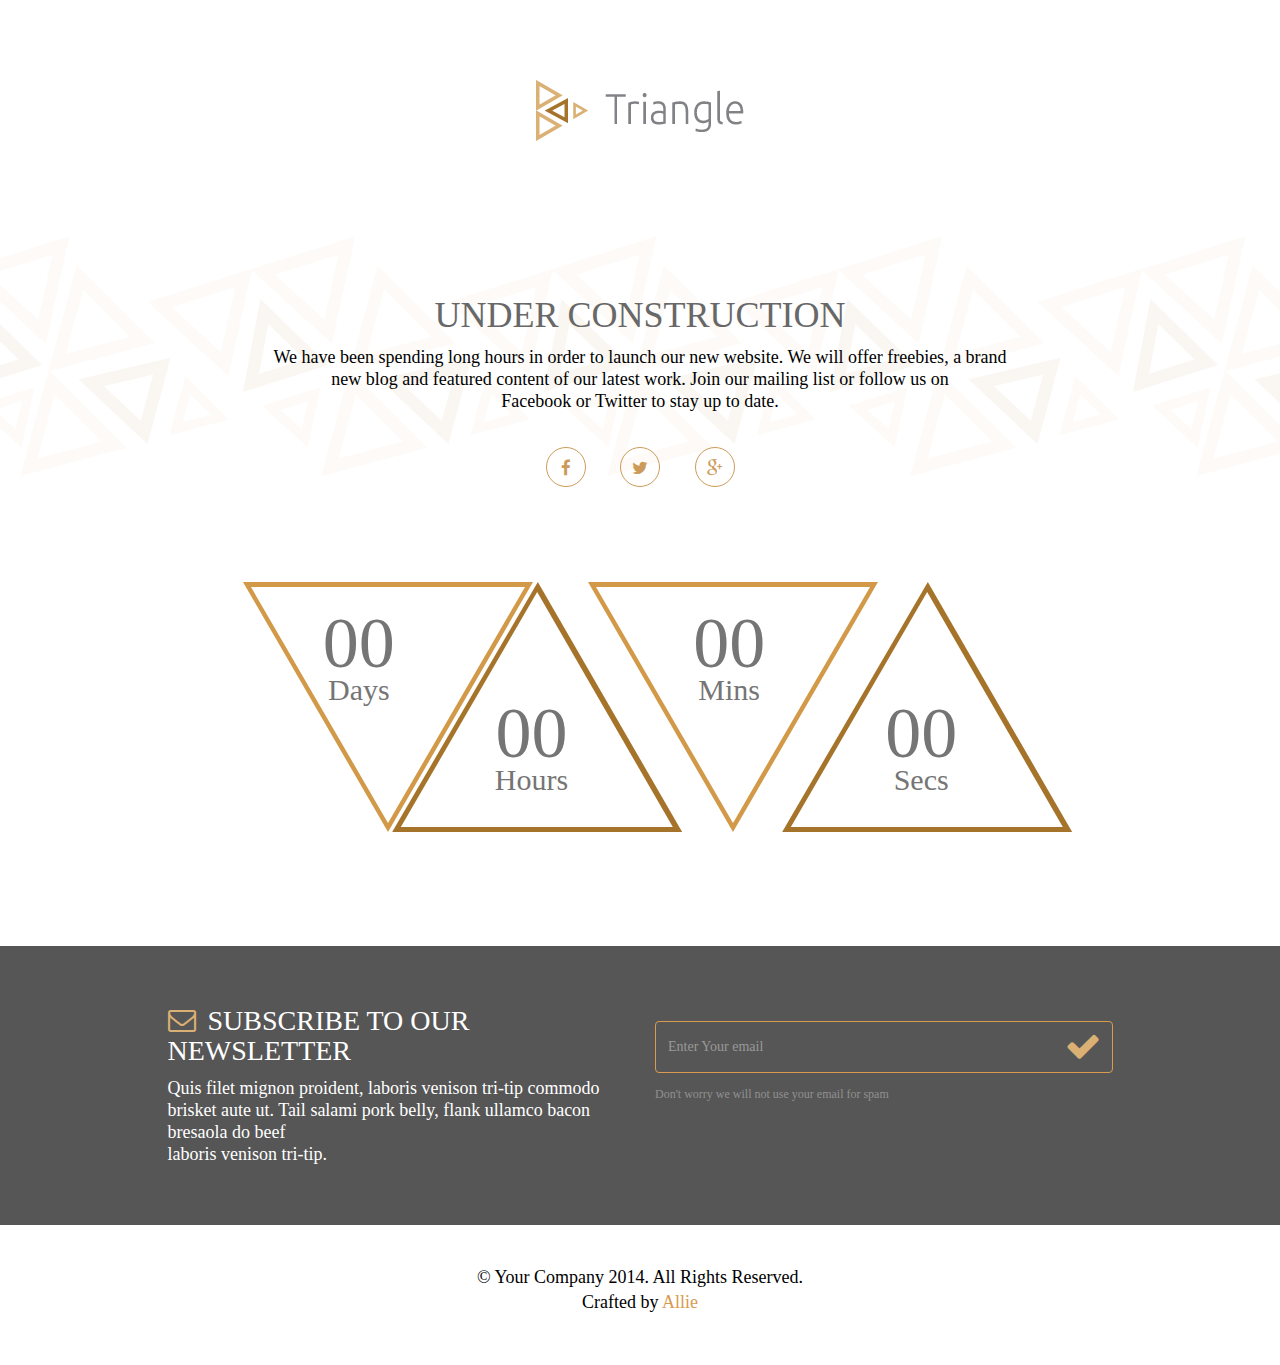
<file: lifeeditor/src/main/webapp/singlecolor/coming-soon.html>
<!DOCTYPE html>
<html lang="en">
<head>
    <meta charset="utf-8">
    <meta name="viewport" content="width=device-width, initial-scale=1.0">
    <meta name="description" content="">
    <meta name="author" content="">
    <title>Coming Soon | Triangle</title>
    <link href="css/bootstrap.min.css" rel="stylesheet">
    <link href="css/font-awesome.min.css" rel="stylesheet"> 
    <link href="css/main.css" rel="stylesheet">
    <link href="css/responsive.css" rel="stylesheet">

    <!--[if lt IE 9]>
        <script src="js/html5shiv.js"></script>
        <script src="js/respond.min.js"></script>
    <![endif]-->       
    <link rel="shortcut icon" href="images/ico/favicon.ico">
    <link rel="apple-touch-icon-precomposed" sizes="144x144" href="images/ico/apple-touch-icon-144-precomposed.png">
    <link rel="apple-touch-icon-precomposed" sizes="114x114" href="images/ico/apple-touch-icon-114-precomposed.png">
    <link rel="apple-touch-icon-precomposed" sizes="72x72" href="images/ico/apple-touch-icon-72-precomposed.png">
    <link rel="apple-touch-icon-precomposed" href="images/ico/apple-touch-icon-57-precomposed.png">
</head><!--/head-->

<body>
    <div class="logo-image">                                
       <a href="index.html"><img class="img-responsive" src="images/logo.png" alt=""> </a> 
    </div>
     <section id="coming-soon">        
         <div class="container">
            <div class="row">
                <div class="col-sm-8 col-sm-offset-2">                    
                    <div class="text-center coming-content">
                        <h1>UNDER CONSTRUCTION</h1>
                        <p>We have been spending long hours in order to launch our new website. 
                            We will offer freebies, a brand new blog and featured content of our latest work. Join our mailing list or follow us on<br /> Facebook or Twitter to stay up to date.</p>                           
                        <div class="social-link">
                            <span><a href="#"><i class="fa fa-facebook"></i></a></span>
                            <span><a href="#"><i class="fa fa-twitter"></i></a></span>
                            <span><a href="#"><i class="fa fa-google-plus"></i></a></span>
                        </div>
                    </div>                    
                </div>
                <div class="col-sm-12">
                    <div class="time-count">
                        <ul id="countdown">
                            <li class="angle-one">
                                <span class="days time-font">00</span>
                                <p>Days</p>
                            </li>
                            <li class="angle-two">
                                <span class="hours time-font">00</span>
                                <p>Hours</p>
                            </li>
                            <li class="angle-one">
                                <span class="minutes time-font">00</span>
                                <p class="minute">Mins</p>
                            </li>                            
                            <li class="angle-two">
                                <span class="seconds time-font">00</span>
                                <p>Secs</p>
                            </li>               
                        </ul>   
                    </div>
                </div>
            </div>
        </div>       
    </section>
    <section id="subscribe">
        <div class="container">
            <div class="row">
                <div class="col-sm-10 col-sm-offset-1">
                    <div class="row">
                        <div class="col-sm-6">
                            <h2><i class="fa fa-envelope-o"></i> SUBSCRIBE TO OUR NEWSLETTER</h2>
                            <p>Quis filet mignon proident, laboris venison tri-tip commodo brisket aute ut. Tail salami pork belly, flank ullamco bacon bresaola do beef<br /> laboris venison tri-tip.</p>
                        </div>
                        <div class="col-sm-6 newsletter">
                            <form id="newsletter">
                                <input class="form-control" type="email" name="email"  value="" placeholder="Enter Your email">
                                <i class="fa fa-check"></i>
                            </form>
                            <p>Don't worry we will not use your email for spam</p>
                        </div>    
                    </div>
                </div>     
            </div>
        </div> 
    </section>

    <section id="coming-soon-footer" class="container">
        <div class="row">
            <div class="col-sm-12">
                <div class="text-center">
                    <p>&copy; Your Company 2014. All Rights Reserved.</p>
                    <p>Crafted by <a target="_blank" href="http://designscrazed.org/">Allie</a></p>
                </div>
            </div>
        </div>       
    </section>
    

    <script type="text/javascript" src="js/jquery.js"></script>
    <script type="text/javascript" src="js/bootstrap.min.js"></script>
    <script type="text/javascript" src="js/wow.min.js"></script>
    <script type="text/javascript" src="js/coundown-timer.js"></script>
    <script type="text/javascript" src="js/main.js"></script>
    <script type="text/javascript">
        //Countdown js
        $("#countdown").countdown({
            date: "10 march 2015 12:00:00",
            format: "on"
        },      
        function() {
            // callback function
        });
    </script>
    
</body>
</html>
</file>
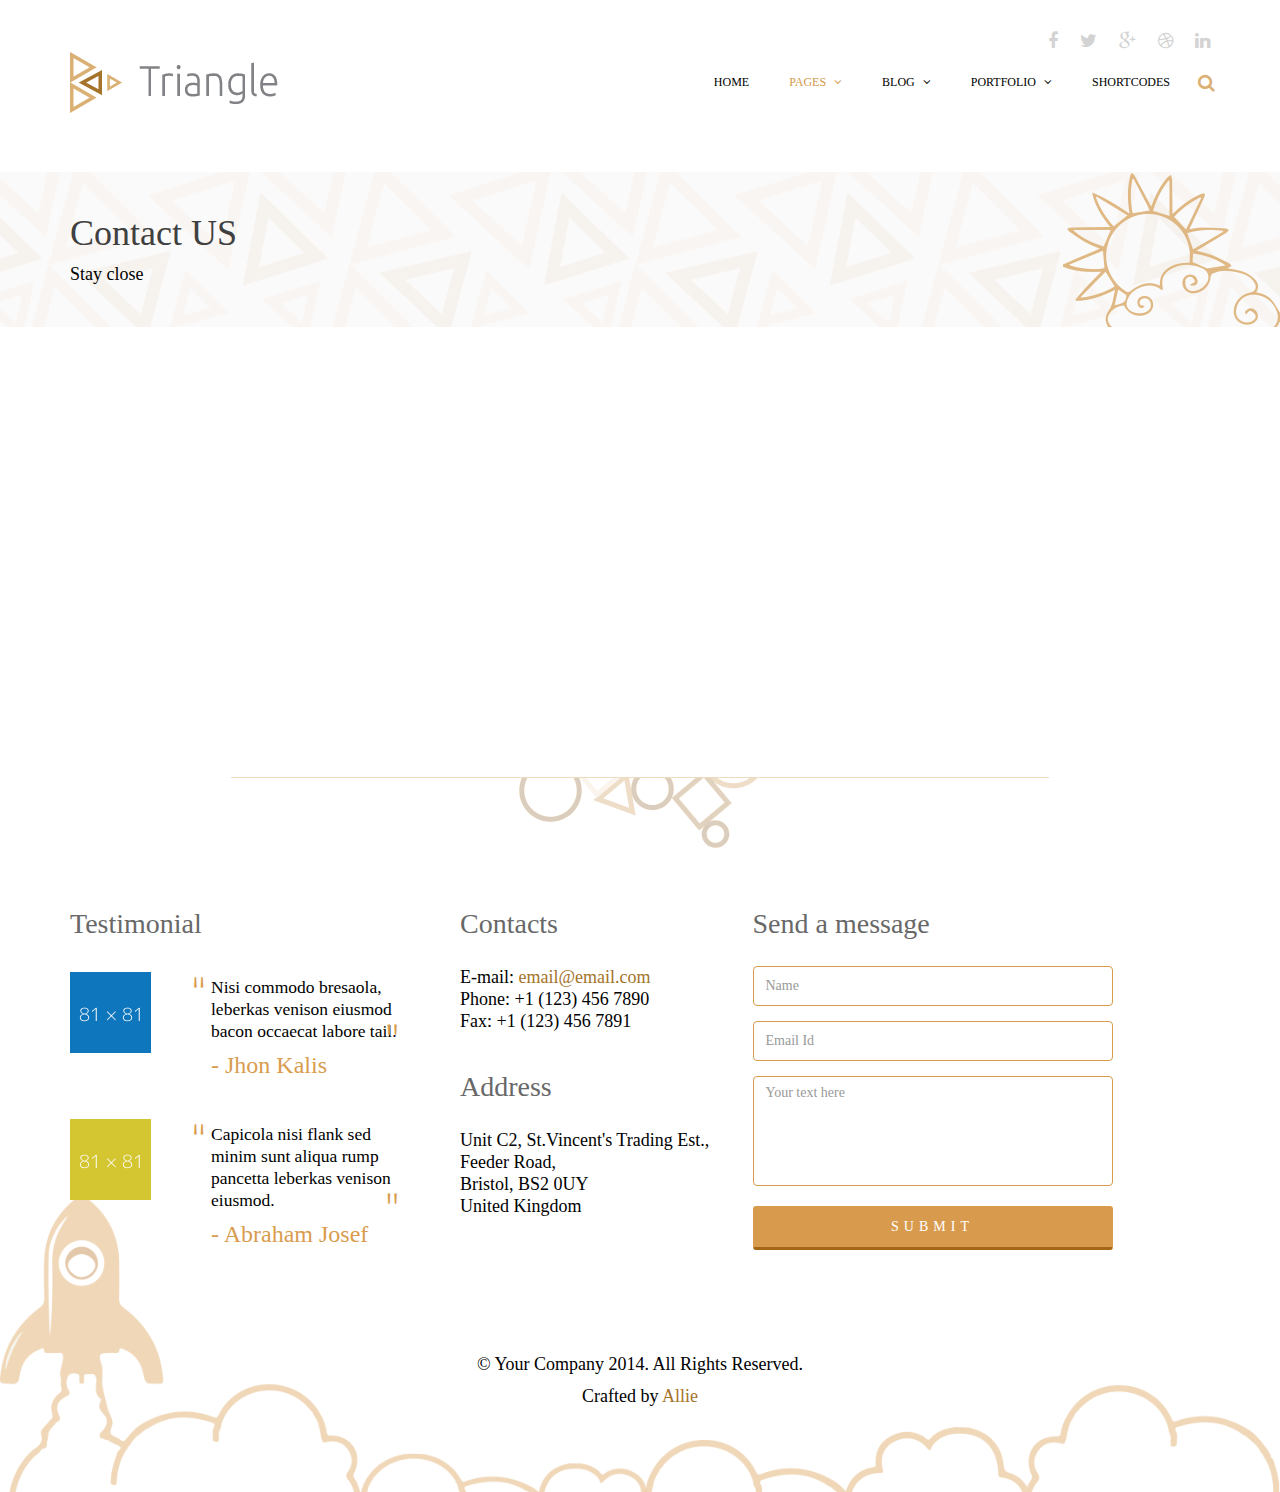
<file: lifeeditor/src/main/webapp/singlecolor/contact.html>
<!DOCTYPE html>
<html lang="en">
<head>
    <meta charset="utf-8">
    <meta name="viewport" content="width=device-width, initial-scale=1.0">
    <meta name="description" content="">
    <meta name="author" content="">
    <title>Contact Us | Triangle</title>
    <link href="css/bootstrap.min.css" rel="stylesheet">
    <link href="css/font-awesome.min.css" rel="stylesheet">
    <link href="css/prettyPhoto.css" rel="stylesheet"> 
    <link href="css/animate.min.css" rel="stylesheet"> 
	<link href="css/main.css" rel="stylesheet">
	<link href="css/responsive.css" rel="stylesheet">

    <!--[if lt IE 9]>
	    <script src="js/html5shiv.js"></script>
	    <script src="js/respond.min.js"></script>
    <![endif]-->       
    <link rel="shortcut icon" href="images/ico/favicon.ico">
    <link rel="apple-touch-icon-precomposed" sizes="144x144" href="images/ico/apple-touch-icon-144-precomposed.png">
    <link rel="apple-touch-icon-precomposed" sizes="114x114" href="images/ico/apple-touch-icon-114-precomposed.png">
    <link rel="apple-touch-icon-precomposed" sizes="72x72" href="images/ico/apple-touch-icon-72-precomposed.png">
    <link rel="apple-touch-icon-precomposed" href="images/ico/apple-touch-icon-57-precomposed.png">
</head><!--/head-->

<body>
	<header id="header">      
        <div class="container">
            <div class="row">
                <div class="col-sm-12 overflow">
                   <div class="social-icons pull-right">
                        <ul class="nav nav-pills">
                            <li><a href=""><i class="fa fa-facebook"></i></a></li>
                            <li><a href=""><i class="fa fa-twitter"></i></a></li>
                            <li><a href=""><i class="fa fa-google-plus"></i></a></li>
                            <li><a href=""><i class="fa fa-dribbble"></i></a></li>
                            <li><a href=""><i class="fa fa-linkedin"></i></a></li>
                        </ul>
                    </div> 
                </div>
             </div>
        </div>
        <div class="navbar navbar-inverse" role="banner">
            <div class="container">
                <div class="navbar-header">
                    <button type="button" class="navbar-toggle" data-toggle="collapse" data-target=".navbar-collapse">
                        <span class="sr-only">Toggle navigation</span>
                        <span class="icon-bar"></span>
                        <span class="icon-bar"></span>
                        <span class="icon-bar"></span>
                    </button>

                    <a class="navbar-brand" href="index.html">
                        <h1><img src="images/logo.png" alt="logo"></h1>
                    </a>
                    
                </div>
                <div class="collapse navbar-collapse">
                    <ul class="nav navbar-nav navbar-right">
                        <li><a href="index.html">Home</a></li>
                        <li class="dropdown active"><a href="#">Pages <i class="fa fa-angle-down"></i></a>
                            <ul role="menu" class="sub-menu">
                                <li><a href="aboutus.html">About</a></li>
                                <li><a href="aboutus2.html">About 2</a></li>
                                <li><a href="service.html">Services</a></li>
                                <li><a href="pricing.html">Pricing</a></li>
                                <li><a class="active" href="contact.html">Contact us</a></li>
                                <li><a href="contact2.html">Contact us 2</a></li>
                                <li><a href="404.html">404 error</a></li>
                                <li><a href="coming-soon.html">Coming Soon</a></li>
                            </ul>
                        </li>                    
                        <li class="dropdown"><a href="blog.html">Blog <i class="fa fa-angle-down"></i></a>
                            <ul role="menu" class="sub-menu">
                                <li><a href="blog.html">Blog Default</a></li>
                                <li><a href="blogtwo.html">Timeline Blog</a></li>
                                <li><a href="blogone.html">2 Columns + Right Sidebar</a></li>
                                <li><a href="blogthree.html">1 Column + Left Sidebar</a></li>
                                <li><a href="blogfour.html">Blog Masonary</a></li>
                                <li><a href="blogdetails.html">Blog Details</a></li>
                            </ul>
                        </li>
                        <li class="dropdown"><a href="portfolio.html">Portfolio <i class="fa fa-angle-down"></i></a>
                            <ul role="menu" class="sub-menu">
                                <li><a href="portfolio.html">Portfolio Default</a></li>
                                <li><a href="portfoliofour.html">Isotope 3 Columns + Right Sidebar</a></li>
                                <li><a href="portfolioone.html">3 Columns + Right Sidebar</a></li>
                                <li><a href="portfoliotwo.html">3 Columns + Left Sidebar</a></li>
                                <li><a href="portfoliothree.html">2 Columns</a></li>
                                <li><a href="portfolio-details.html">Portfolio Details</a></li>
                            </ul>
                        </li>                         
                        <li><a href="shortcodes.html ">Shortcodes</a></li>                    
                    </ul>
                </div>
                <div class="search">
                    <form role="form">
                        <i class="fa fa-search"></i>
                        <div class="field-toggle">
                            <input type="text" class="search-form" autocomplete="off" placeholder="Search">
                        </div>
                    </form>
                </div>
            </div>
        </div>
    </header>
    <!--/#header-->    

    <section id="page-breadcrumb">
        <div class="vertical-center sun">
             <div class="container">
                <div class="row">
                    <div class="action">
                        <div class="col-sm-12">
                            <h1 class="title">Contact US</h1>
                            <p>Stay close</p>
                        </div>                        
                    </div>
                </div>
            </div>
        </div>
   </section>
    <!--/#action-->

    <section id="map-section">
        <div class="container">
            <div id="gmap"></div>
        </div>
    </section> <!--/#map-section-->        

    <footer id="footer">
        <div class="container">
            <div class="row">
                <div class="col-sm-12 text-center bottom-separator">
                    <img src="images/home/under.png" class="img-responsive inline" alt="">
                </div>
                <div class="col-md-4 col-sm-6">
                    <div class="testimonial bottom">
                        <h2>Testimonial</h2>
                        <div class="media">
                            <div class="pull-left">
                                <a href="#"><img src="images/home/profile1.png" alt=""></a>
                            </div>
                            <div class="media-body">
                                <blockquote>Nisi commodo bresaola, leberkas venison eiusmod bacon occaecat labore tail.</blockquote>
                                <h3><a href="#">- Jhon Kalis</a></h3>
                            </div>
                         </div>
                        <div class="media">
                            <div class="pull-left">
                                <a href="#"><img src="images/home/profile2.png" alt=""></a>
                            </div>
                            <div class="media-body">
                                <blockquote>Capicola nisi flank sed minim sunt aliqua rump pancetta leberkas venison eiusmod.</blockquote>
                                <h3><a href="">- Abraham Josef</a></h3>
                            </div>
                        </div>   
                    </div> 
                </div>
                <div class="col-md-3 col-sm-6">
                    <div class="contact-info bottom">
                        <h2>Contacts</h2>
                        <address>
                        E-mail: <a href="mailto:someone@example.com">email@email.com</a> <br> 
                        Phone: +1 (123) 456 7890 <br> 
                        Fax: +1 (123) 456 7891 <br> 
                        </address>

                        <h2>Address</h2>
                        <address>
                        Unit C2, St.Vincent's Trading Est., <br> 
                        Feeder Road, <br> 
                        Bristol, BS2 0UY <br> 
                        United Kingdom <br> 
                        </address>
                    </div>
                </div>
                <div class="col-md-4 col-sm-12">
                    <div class="contact-form bottom">
                        <h2>Send a message</h2>
                        <form id="main-contact-form" name="contact-form" method="post" action="sendemail.php">
                            <div class="form-group">
                                <input type="text" name="name" class="form-control" required="required" placeholder="Name">
                            </div>
                            <div class="form-group">
                                <input type="email" name="email" class="form-control" required="required" placeholder="Email Id">
                            </div>
                            <div class="form-group">
                                <textarea name="message" id="message" required="required" class="form-control" rows="8" placeholder="Your text here"></textarea>
                            </div>                        
                            <div class="form-group">
                                <input type="submit" name="submit" class="btn btn-submit" value="Submit">
                            </div>
                        </form>
                    </div>
                </div>
                <div class="col-sm-12">
                    <div class="copyright-text text-center">
                        <p>&copy; Your Company 2014. All Rights Reserved.</p>
                        <p>Crafted by <a target="_blank" href="http://designscrazed.org/">Allie</a></p>
                    </div>
                </div>
            </div>
        </div>
    </footer>
    <!--/#footer-->


    <script type="text/javascript" src="js/jquery.js"></script>
    <script type="text/javascript" src="js/bootstrap.min.js"></script>
    <script type="text/javascript" src="http://maps.google.com/maps/api/js?sensor=true"></script>
    <script type="text/javascript" src="js/gmaps.js"></script>
    <script type="text/javascript" src="js/wow.min.js"></script>
    <script type="text/javascript" src="js/main.js"></script>   
</body>
</html>
</file>
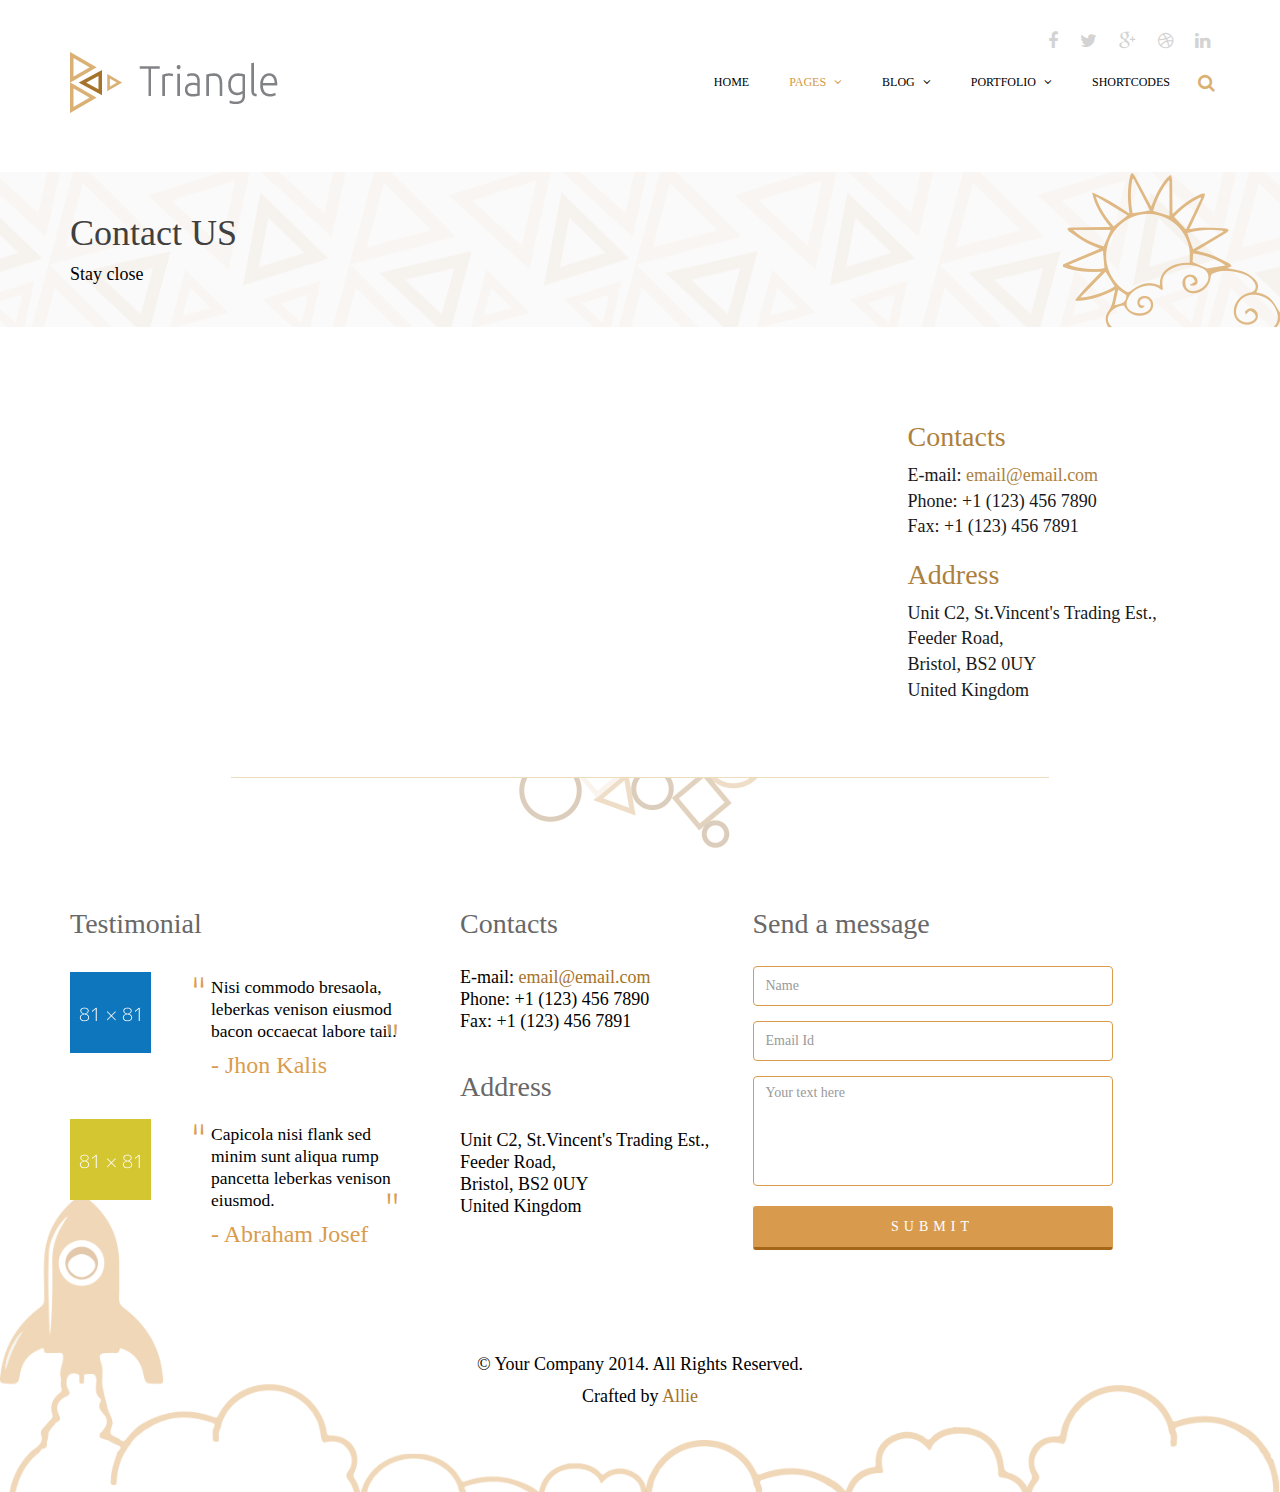
<file: lifeeditor/src/main/webapp/singlecolor/contact2.html>
<!DOCTYPE html>
<html lang="en">
<head>
    <meta charset="utf-8">
    <meta name="viewport" content="width=device-width, initial-scale=1.0">
    <meta name="description" content="">
    <meta name="author" content="">
    <title>Contact Us 2  | Triangle</title>
    <link href="css/bootstrap.min.css" rel="stylesheet">
    <link href="css/font-awesome.min.css" rel="stylesheet">
    <link href="css/prettyPhoto.css" rel="stylesheet"> 
    <link href="css/animate.min.css" rel="stylesheet"> 
	<link href="css/main.css" rel="stylesheet">
	<link href="css/responsive.css" rel="stylesheet">

    <!--[if lt IE 9]>
	    <script src="js/html5shiv.js"></script>
	    <script src="js/respond.min.js"></script>
    <![endif]-->       
    <link rel="shortcut icon" href="images/ico/favicon.ico">
    <link rel="apple-touch-icon-precomposed" sizes="144x144" href="images/ico/apple-touch-icon-144-precomposed.png">
    <link rel="apple-touch-icon-precomposed" sizes="114x114" href="images/ico/apple-touch-icon-114-precomposed.png">
    <link rel="apple-touch-icon-precomposed" sizes="72x72" href="images/ico/apple-touch-icon-72-precomposed.png">
    <link rel="apple-touch-icon-precomposed" href="images/ico/apple-touch-icon-57-precomposed.png">
</head><!--/head-->

<body>
	<header id="header">      
        <div class="container">
            <div class="row">
                <div class="col-sm-12 overflow">
                   <div class="social-icons pull-right">
                        <ul class="nav nav-pills">
                            <li><a href=""><i class="fa fa-facebook"></i></a></li>
                            <li><a href=""><i class="fa fa-twitter"></i></a></li>
                            <li><a href=""><i class="fa fa-google-plus"></i></a></li>
                            <li><a href=""><i class="fa fa-dribbble"></i></a></li>
                            <li><a href=""><i class="fa fa-linkedin"></i></a></li>
                        </ul>
                    </div> 
                </div>
             </div>
        </div>
        <div class="navbar navbar-inverse" role="banner">
            <div class="container">
                <div class="navbar-header">
                    <button type="button" class="navbar-toggle" data-toggle="collapse" data-target=".navbar-collapse">
                        <span class="sr-only">Toggle navigation</span>
                        <span class="icon-bar"></span>
                        <span class="icon-bar"></span>
                        <span class="icon-bar"></span>
                    </button>

                    <a class="navbar-brand" href="index.html">
                        <h1><img src="images/logo.png" alt="logo"></h1>
                    </a>
                    
                </div>
                <div class="collapse navbar-collapse">
                    <ul class="nav navbar-nav navbar-right">
                        <li><a href="index.html">Home</a></li>
                        <li class="dropdown active"><a href="#">Pages <i class="fa fa-angle-down"></i></a>
                            <ul role="menu" class="sub-menu">
                                <li><a href="aboutus.html">About</a></li>
                                <li><a href="aboutus2.html">About 2</a></li>
                                <li><a href="service.html">Services</a></li>
                                <li><a href="pricing.html">Pricing</a></li>
                                <li><a href="contact.html">Contact us</a></li>
                                <li><a class="active" href="contact2.html">Contact us 2</a></li>
                                <li><a href="404.html">404 error</a></li>
                                <li><a href="coming-soon.html">Coming Soon</a></li>
                            </ul>
                        </li>                    
                        <li class="dropdown"><a href="blog.html">Blog <i class="fa fa-angle-down"></i></a>
                            <ul role="menu" class="sub-menu">
                                <li><a href="blog.html">Blog Default</a></li>
                                <li><a href="blogtwo.html">Timeline Blog</a></li>
                                <li><a href="blogone.html">2 Columns + Right Sidebar</a></li>
                                <li><a href="blogthree.html">1 Column + Left Sidebar</a></li>
                                <li><a href="blogfour.html">Blog Masonary</a></li>
                                <li><a href="blogdetails.html">Blog Details</a></li>
                            </ul>
                        </li>
                        <li class="dropdown"><a href="portfolio.html">Portfolio <i class="fa fa-angle-down"></i></a>
                            <ul role="menu" class="sub-menu">
                                <li><a href="portfolio.html">Portfolio Default</a></li>
                                <li><a href="portfoliofour.html">Isotope 3 Columns + Right Sidebar</a></li>
                                <li><a href="portfolioone.html">3 Columns + Right Sidebar</a></li>
                                <li><a href="portfoliotwo.html">3 Columns + Left Sidebar</a></li>
                                <li><a href="portfoliothree.html">2 Columns</a></li>
                                <li><a href="portfolio-details.html">Portfolio Details</a></li>
                            </ul>
                        </li>                         
                        <li><a href="shortcodes.html ">Shortcodes</a></li>                    
                    </ul>
                </div>
                <div class="search">
                    <form role="form">
                        <i class="fa fa-search"></i>
                        <div class="field-toggle">
                            <input type="text" class="search-form" autocomplete="off" placeholder="Search">
                        </div>
                    </form>
                </div>
            </div>
        </div>
    </header>
    <!--/#header-->    

    <section id="page-breadcrumb">
        <div class="vertical-center sun">
             <div class="container">
                <div class="row">
                    <div class="action">
                        <div class="col-sm-12">
                            <h1 class="title">Contact US</h1>
                            <p>Stay close</p>
                        </div>                        
                    </div>
                </div>
            </div>
        </div>
   </section>
    <!--/#action-->

    <section id="map-section">
        <div class="container">
            <div id="gmap"></div>
            <div class="contact-info">
                <h2>Contacts</h2>
                <address>
                E-mail: <a href="mailto:someone@example.com">email@email.com</a> <br> 
                Phone: +1 (123) 456 7890 <br> 
                Fax: +1 (123) 456 7891 <br> 
                </address>

                <h2>Address</h2>
                <address>
                Unit C2, St.Vincent's Trading Est., <br> 
                Feeder Road, <br> 
                Bristol, BS2 0UY <br> 
                United Kingdom <br> 
                </address>
            </div>
        </div>
    </section> <!--/#map-section-->        

    <footer id="footer">
        <div class="container">
            <div class="row">
                <div class="col-sm-12 text-center bottom-separator">
                    <img src="images/home/under.png" class="img-responsive inline" alt="">
                </div>
                <div class="col-md-4 col-sm-6">
                    <div class="testimonial bottom">
                        <h2>Testimonial</h2>
                        <div class="media">
                            <div class="pull-left">
                                <a href="#"><img src="images/home/profile1.png" alt=""></a>
                            </div>
                            <div class="media-body">
                                <blockquote>Nisi commodo bresaola, leberkas venison eiusmod bacon occaecat labore tail.</blockquote>
                                <h3><a href="#">- Jhon Kalis</a></h3>
                            </div>
                         </div>
                        <div class="media">
                            <div class="pull-left">
                                <a href="#"><img src="images/home/profile2.png" alt=""></a>
                            </div>
                            <div class="media-body">
                                <blockquote>Capicola nisi flank sed minim sunt aliqua rump pancetta leberkas venison eiusmod.</blockquote>
                                <h3><a href="">- Abraham Josef</a></h3>
                            </div>
                        </div>   
                    </div> 
                </div>
                <div class="col-md-3 col-sm-6">
                    <div class="contact-info bottom">
                        <h2>Contacts</h2>
                        <address>
                        E-mail: <a href="mailto:someone@example.com">email@email.com</a> <br> 
                        Phone: +1 (123) 456 7890 <br> 
                        Fax: +1 (123) 456 7891 <br> 
                        </address>

                        <h2>Address</h2>
                        <address>
                        Unit C2, St.Vincent's Trading Est., <br> 
                        Feeder Road, <br> 
                        Bristol, BS2 0UY <br> 
                        United Kingdom <br> 
                        </address>
                    </div>
                </div>
                <div class="col-md-4 col-sm-12">
                    <div class="contact-form bottom">
                        <h2>Send a message</h2>
                        <form id="main-contact-form" name="contact-form" method="post" action="sendemail.php">
                            <div class="form-group">
                                <input type="text" name="name" class="form-control" required="required" placeholder="Name">
                            </div>
                            <div class="form-group">
                                <input type="email" name="email" class="form-control" required="required" placeholder="Email Id">
                            </div>
                            <div class="form-group">
                                <textarea name="message" id="message" required="required" class="form-control" rows="8" placeholder="Your text here"></textarea>
                            </div>                        
                            <div class="form-group">
                                <input type="submit" name="submit" class="btn btn-submit" value="Submit">
                            </div>
                        </form>
                    </div>
                </div>
                <div class="col-sm-12">
                    <div class="copyright-text text-center">
                        <p>&copy; Your Company 2014. All Rights Reserved.</p>
                        <p>Crafted by <a target="_blank" href="http://designscrazed.org/">Allie</a></p>
                    </div>
                </div>
            </div>
        </div>
    </footer>
    <!--/#footer-->


    <script type="text/javascript" src="js/jquery.js"></script>
    <script type="text/javascript" src="js/bootstrap.min.js"></script>
    <script type="text/javascript" src="http://maps.google.com/maps/api/js?sensor=true"></script>
    <script type="text/javascript" src="js/gmaps.js"></script>
    <script type="text/javascript" src="js/wow.min.js"></script>
    <script type="text/javascript" src="js/main.js"></script>   
</body>
</html>
</file>
<file: lifeeditor/src/main/webapp/singlecolor/css/main.css>
/*
  Theme Name: Triangle
  Theme Uri: http://designscrazed.org/
  Author: Allie
  Author Uri: http://designscrazed.org/
  Description: Creative Site Template
  Version: 1.1
  */

  @import url(http://fonts.googleapis.com/css?family=Lato:100,300,400,700);
  @import url(http://fonts.googleapis.com/css?family=Open+Sans:300italic,400italic,600italic,700italic,400,300,600,700);
  @import url(http://fonts.googleapis.com/css?family=Noto+Sans:400,700);

  body {
    background: #fff;
    font-family:Microsoft JhengHei;
    font-weight: 300;
    font-size: 18px;
    line-height: 22px;
    color: #000;
  }

  html {
    height: 100%;
  }


  a{
    color:#a5732a;
  }

  a:hover {
    outline: none;
    text-decoration:none;
    color:#dab074;
  }

  a:focus {
    outline:none;
    outline-offset: 0;
  }

  a {
    -webkit-transition: 300ms;
    -moz-transition: 300ms;
    -o-transition: 300ms;
    transition: 300ms;
  }


  ul {
    list-style: none;
  }

  h1, h2, h3, h4, h5, h6 {
    font-family:Microsoft JhengHei;
    font-weight: 300;
  }

  h1{
    color: #686868;
  }

  h2{
    font-size: 28px;
    color: #686868;
  }

  h3{
    font-size: 24px;
  }

  .overflow{
    overflow: hidden;
  }

  .uppercase{
    text-transform: uppercase;
  }

  .btn-common {
    font-size: 14px;
    color: #797979;
    border: 1px solid #dbb075;
    font-family: 'Open Sans', sans-serif;
    font-weight: 300;
    padding: 10px 25px;
  }

  #action .col-sm-5{
    position: absolute;

    top: 0;
    height: 100%;
    right: 0;
  }


  .btn-common:hover, 
  .btn-common:focus{
    outline: none;
    background: none;
    box-shadow: none;
    color: #d29948;
  }

  .align-right{
    text-align: right;
  }

  .inline{
    display: inline-block;
  }

  .padding{
    padding: 65px 0;
  }

  .padding-bottom{
    padding-bottom: 65px;
  }

  .padding-top{
    padding-top: 55px;
  }

  .padding-right{
    padding-right: 80px;
  }

  .padding-left{
    padding-left: 80px;
  }

  .margin-bottom{
    margin-bottom: 35px;
  }

  .carousel-indicators.visible-xs {
    height: 20px;
    margin: 0;
    padding: 0;
    position: absolute;
    top: -35px;
    width: 100%;
    left: 0;
  }

  .carousel-indicators.visible-xs li {
    border-color: #D29948;
    border-width: 2px;
    height: 12px;
    margin: 0 5px 0 0;
    width: 12px;
  }

  .carousel-indicators.visible-xs li.active {
    background: rgba(210, 153, 72, 0.7);
  }




/*************************
*******Header******
**************************/


#header{
  margin-bottom: 0;
  padding: 30px 0 60px 0;
}

#header .navbar-inverse .container{
  position: relative;
}

.search{
  position: absolute;
  top: 20px;
  right: 0;
  z-index: 1;
}

.search i{
  color: #dbb075;
  cursor: pointer;
  position: absolute;
  right: 10px;
  top: 2px;
}

.field-toggle{
  position: relative;
  top: 30px;
  right: 15px;
  display: none;
  height: 50px;
}

.search-form{
  padding-left: 10px;
  height: 40px;
  font-size: 18px;
  color: #818285;
  font-weight: 300;
  outline: none;
  border: 1px solid #dbb075;
  margin-top: 20px;
  border-radius: 4px;
}

.social-icons ul li{
  padding: 0 10px;

}

.social-icons ul li:last-child{
  padding-right: 0;

}

.social-icons ul li a{
  font-size: 18px;
  color: #d3d3d3;
  padding: 0;
}

.social-icons ul li a:hover,
.social-icons ul li a:focus{
  color:#dbb075;
  background: none;
}

#header .navbar {
  background: #fff;
  border: 0;
  margin-bottom: 0;
}

#header .navbar-toggle{
  margin-top: 20px;
}

#header .navbar-brand{
  padding: 0;
  margin-left: 0;
}

#header .navbar-brand h1{
  padding: 0;
  margin: 0;
}

#header .navbar-nav.navbar-right >li:last-child{
  margin-right: 20px;
}

#header .navbar-nav.navbar-right >li a {
  color: #000;
  font-size: 12px;
  padding: 20px;
  text-transform: uppercase;
  font-weight: 300;
}

#header .navbar-inverse .navbar-nav  li.active > a,  
#header .navbar-inverse .navbar-nav  li.active > a:focus, 
#header .navbar-nav.navbar-right li > a:hover,
.navbar-inverse .navbar-nav > .open > a {
  background-color: inherit;
  border: 0;
  color: #d29948;
}

#header .navbar-inverse .navbar-nav  li a:hover{
  color: #d29948;
}


/*Dropdown menu*/

ul.sub-menu {
  display: none;
  list-style: none;
  padding: 0;
  margin: 0;
}

#header .navbar-nav li ul.sub-menu li a {
  color: #818285;
  padding: 5px 0;
  font-size: 13px;
  display: block;
  text-transform: capitalize;
}

#header .navbar-nav li ul.sub-menu li .active{
  background: #fef7ee;
  color: #d29948;
  position: relative;
}

#header .navbar-nav li ul.sub-menu li .active i{
  position: absolute;
  font-size: 56px;
  top: -13px;
  color: #dab074;
}

#header .navbar-nav li ul.sub-menu li .active .fa-angle-right{
  left: -3px;
}

#header .navbar-nav li ul.sub-menu li .active .fa-angle-left{
  right: -3px;
}


#header .navbar-nav li ul.sub-menu li a:hover,
#header .navbar-nav li ul.sub-menu li a:focus{
  background: #fef7ee;
  color: #d29948;
}

.fa-angle-down{
  padding-left: 5px; 
}

.scaleIn {
  -webkit-animation-name: scaleIn;
  animation-name: scaleIn;
}

@-webkit-keyframes scaleIn {
  0% {
    opacity: 0;
    -webkit-transform: scale(0);
    transform: scale(0);
  }

  100% {
    opacity: 1;
    -webkit-transform: scale(1);
    transform: scale(1);
  }
}

@keyframes scaleIn {
  0% {
    opacity: 0;
    -webkit-transform: scale(0);
    -ms-transform: scale(0);
    transform: scale(0);
  }

  100% {
    opacity: 1;
    -webkit-transform: scale(1);
    -ms-transform: scale(1);
    transform: scale(1);
  }
}


/*************************
*******Footer******
**************************/

#footer {
  padding-bottom: 75px;
  background-image: url(../images/home/footer.png);
  background-repeat: repeat-x;
  background-position: bottom;
  background-size: contain;
}

#footer h1{
  margin-bottom: 65px;
  margin-top: 36px;
}

#footer .bottom-separator {
  margin-bottom: 60px;
}

#message {
  height: 110px;
  resize: none;
}

.bottom > h2 {
  margin-top: 0;
  margin-bottom: 26px;
}

.bottom .media-body h3 {
  margin-top: 0;
  padding-left: 25px;
}

.bottom .media-body h3 a{
  color: #d99c4e;
}

.testimonial .media{
  margin-top: 0;
  margin-bottom: 25px;
}

.testimonial .media>.pull-left{
  margin-right: 25px;
}

.testimonial .media>.pull-left img{
  margin-top: 6px;
}

.testimonial .media .media-body blockquote{
  padding-left: 25px;
  padding-right: 30px;
  position: relative;
  border-left: 0;
  margin-bottom: 0;
}

.testimonial .media .media-body blockquote:before{
  position: absolute;
  left: 5px;
  top: 8px;
  content: '"';
  font-size: 40px;
  color: #d99c4e;
  font-family: 'Noto Sans', sans-serif;
  transform:rotate(180deg);
  -ms-transform:rotate(180deg); /* IE 9 */
  -webkit-transform: rotate(180deg); /* Opera, Chrome, and Safari */
  line-height: 0;
}

.testimonial .media .media-body blockquote:after{
  position: absolute;
  right: 30px;
  bottom: 14px;
  content: '"';
  font-size: 40px;
  color: #d99c4e;
  font-family: 'Noto Sans', sans-serif;
  line-height: 0;
}

.bottom > address {
  line-height: 22px;
  margin-bottom: 40px;
}

.form-control {
  border: 1px solid #d99c4e;
  font-weight: 300;
  outline: none;
  box-shadow: none;
  height: 40px;
}

.form-control:hover, 
.form-control:focus{
  border-color: #d29948;
  outline: none;
  box-shadow: none;
}

.btn-submit {
  width: 100%;
  background-color: #d89b4e;
  color: #fff;
  font-size: 14px;
  font-weight: 300;
  letter-spacing: 5px;
  text-transform: uppercase;
  border-radius: 3px;
  margin-top: 5px;
  border-bottom: 3px solid #a56617;
  box-shadow: none;
  padding: 10px;
}

.btn-submit:hover, 
.btn-submit:focus{
  color: #fff;
  outline: none;
  box-shadow: none;
  opacity: .8;
}

.copyright-text{
  margin-top: 70px;
}

/*************************
*******Home Page******
**************************/

#home-slider {
  background: url(../images/home/slider-bg.png) 0 100% repeat-x;
  position: relative;
}

#home-slider .main-slider {
  position: relative;
  height: 450px;
}

#home-slider .slide-text{
  position: absolute;
  top: 50px;
  left: 0;
  width: 450px;
}

.animate-in .slide-text {
  -webkit-animation: fadeInLeftBig 700ms cubic-bezier(0.190,1.000,0.220,1.000) 200ms both;
  animation: fadeInLeftBig 700ms cubic-bezier(0.190,1.000,0.220,1.000) 200ms both;
}

#home-slider .slider-house {
  position: absolute;
  right: 0;
  bottom: 0;
}

.animate-in .slider-house {
  -webkit-animation: fadeInDown 700ms ease-in-out 200ms both;
  animation: fadeInDown 700ms ease-in-out 200ms both;
}

#home-slider .slider-circle1 {
  position: absolute;
  right: 430px;
  bottom: 210px;
}

.animate-in .slider-circle1 {
  -webkit-animation: bounceIn 500ms ease-in-out 900ms both;
  animation: bounceIn 500ms ease-in-out 900ms both;
}

#home-slider .slider-circle2 {
  position: absolute;
  right: 420px;
  bottom: 245px;
}

.animate-in .slider-circle2 {
  -webkit-animation: bounceIn 500ms ease-in-out 1100ms both;
  animation: bounceIn 500ms ease-in-out 1100ms both;
}

#home-slider .slider-cloud1 {
  position: absolute;
  right: 290px;
  bottom: 250px;
}

.animate-in .slider-cloud1 {
  -webkit-animation: bounceIn 500ms ease-in-out 1300ms both;
  animation: bounceIn 500ms ease-in-out 1300ms both;
}

#home-slider .slider-cloud2 {
  position: absolute;
  right: 375px;
  bottom: 330px;
}

.animate-in .slider-cloud2 {
  -webkit-animation: bounceIn 500ms ease-in-out 1500ms both;
  animation: bounceIn 500ms ease-in-out 1500ms both;
}

#home-slider .slider-cloud3 {
  position: absolute;
  right: 75px;
  bottom: 300px;
}

.animate-in .slider-cloud3 {
  -webkit-animation: bounceIn 500ms ease-in-out 1700ms both;
  animation: bounceIn 500ms ease-in-out 1700ms both;
}

#home-slider .slider-sun {
  position: absolute;
  right: 190px;
  bottom: 300px;
}

.animate-in .slider-sun {
  -webkit-animation: bounceIn 800ms ease-in-out 1900ms both;
  animation: bounceIn 800ms ease-in-out 1900ms both;
}

#home-slider .slider-cycle {
  position: absolute;
  right: 500px;
  bottom: 0;
}

.animate-in .slider-cycle {
  -webkit-animation: slideInLeft 4000ms cubic-bezier(0.190,1.000,0.220,1.000) 200ms both;
  animation: slideInLeft 4000ms cubic-bezier(0.190,1.000,0.220,1.000) 200ms both;
}

#home-slider h1{
  margin-top: 70px;
  margin-bottom: 25px;
}

#home-slider .btn-common {
  margin-top: 20px;
}

#home-slider .preloader {
  position: absolute;
  left: 0;
  top: 0;
  bottom: 0;
  right: 0;
  background: #fafafa;
  text-align: center;
}

#home-slider .preloader > i {
  font-size: 48px;
  height: 48px;
  line-height: 48px;
  color: #dbb075;
  position: absolute;
  left: 50%;
  margin-left: -24px;
  top: 50%;
  margin-top: -24px;
}


#action, 
#page-breadcrumb {
  background-image: url(../images/home/tour-bg.png);
  background-color: #fbfafa;
  background-repeat: repeat-x;
  height: 155px;
  background-position: center;
  display: table;
  position: static;
  width: 100%;
}

.vertical-center{
  display: table-cell;
  vertical-align: middle;
  width: 100%;
  position: statice;
}

.sun{
  background-image: url(../images/home/tour-icon1.png);
  background-repeat: no-repeat;
  background-position: 100% bottom;
}


.single-service{
  overflow: hidden;
  display: block;
}

.single-service img {
  margin-bottom: 35px;
}

.single-service .fold {
  margin-bottom: 35px;
}

.single-service h2 {
  margin-top: 0;
  margin-bottom: 15px;
}

.single-service p {
  padding: 0 48px;
}

.action h1{
  margin-top: 0;
}

.action p{
  font-size: 18px;
  margin-bottom: 0;
  font-weight: 300;
}

.action .btn-common{
  margin-top: 55px;
  float: left;
}

.title {
  color: #404040;
  font-weight: 300;
}

.single-features {
  overflow: hidden;
  padding-top: 65px;
  padding-bottom: 40px;
}

.single-features:last-child {
  padding-bottom: 95px;
}

.single-features h2{
  margin-bottom: 15px;
}

#clients{
  padding-bottom: 45px;
}

.clients {
  margin-bottom: 45px;
}

.clients img {
  display: inline-block;
}

.clients-logo {
  overflow: hidden;
  margin-bottom: 10px;
}



/*************************
*******About Us Page******
**************************/

#action , 
#page-breadcrumb{
  position: relative;
}

#team {
  padding: 85px 0;
}

#team-carousel {
  margin-top: 80px;
}

#company-information .padding-top{
  padding-top: 105px;
  
}

.single-service img {
  height: 85px;
}

.tour-button {
  background-image: url(../images/home/tour-icon2.png);
  height: 100%;
  background-repeat: no-repeat;
  position: absolute;
  width: 100%;
  left: 0;
  background-position: 151px 4px;
}

.team-single {
  position: relative;
}

.person-thumb {
  position: relative;
}

.social-profile {
  background: none repeat scroll 0 0 rgba(137, 97, 46, 0.8);
  display: none;
  height: 100%;
  position: absolute;
  text-align: center;
  top: 0;
  -webkit-transition: all 0.9s ease;
  -moz-transition: all 0.9s ease;
  -ms-transition: all 0.9s ease;
  -o-transition: all 0.9s ease;
  transition: all 0.9s ease;
  width: 100%;
}

.team-single:hover .social-profile{
  display: block;
  -webkit-animation: fadeInUp 400ms;
  animation: fadeInUp 400ms;
  -webkit-transition: all 0.9s ease;
  -moz-transition: all 0.9s ease;
  -ms-transition: all 0.9s ease;
  -o-transition: all 0.9s ease;
  transition: all 0.9s ease;
}

.social-profile .nav-pills {
  display: inline-block;
  margin-top: -26px;
  padding: 0;
  position: relative;
  top: 50%;
}

.social-profile .nav-pills li {
  display: inline-block;
  margin: 0 5px;
}

.social-profile .nav-pills li a {
  color: #fff;
  border: 1px solid #fff;
  width: 40px;
  height: 40px;
  line-height: 40px;
  text-align: center;
  padding: 0;
  border-radius: 40px;
  -webkit-transition: all 0.9s ease;
  transition: all 0.9s ease;
}

.social-profile .nav-pills li a:hover {
  color: #89612e;
  border-color: #89612e;
}

.person-info h2 {
  font-weight: 300;
  margin-bottom: 5px;
}

.person-info h3 {
  font-size: 16px;
  color: #686868;
  font-weight: 300;
  margin-top: 0;
  margin-bottom: 0;
}

.team-carousel-control {
  position: absolute;
  top: 36%;
  width: 13px;
  height: 16px;
  text-indent: -9999999px;
  -webkit-transition: all 0.9s ease;
  -moz-transition: all 0.9s ease;
  -ms-transition: all 0.9s ease;
  -o-transition: all 0.9s ease;
  transition: all 0.9s ease;
}

.right.team-carousel-control {
  right: -50px;
  background-image: url(../images/aboutus/right.png);
}

.left.team-carousel-control {
  left: -50px;
  background-image: url(../images/aboutus/left.png);
}

.team-carousel-control:hover{
  background-position: 0 -18px;
  -webkit-transition: all 0.5s ease 0s;
  -moz-transition: all 0.5s ease 0s;
  -ms-transition: all 0.5s ease 0s;
  -o-transition: all 0.5s ease 0s;
  transition:  all 0.5s ease 0s;
}

.count h1{
  font-size: 60px;
  color: #dab074;
}

.count h3{
  font-size: 16px;
}

.progress .progress-bar.six-sec-ease-in-out {
  -webkit-transition: width 1s ease-in-out;
  -moz-transition: width 1s ease-in-out;
  -ms-transition: width 1s ease-in-out;
  -o-transition: width 1s ease-in-out;
  transition:  width 1s ease-in-out;
}

.top-zero{
  margin-top: 0;
}

h3.top-zero{
  font-size: 20px;
}

#company-information .about-us h2{
  margin-bottom: 45px;
}

.single-skill h3{
  font-size: 16px;
}

.progress{
  height: 30px;
  box-shadow: none;
  -webkit-box-shadow: none;
}

.progress-bar{
  line-height: 30px;
  box-shadow: none;
  -webkit-box-shadow: none;
}

.progress-bar.progress-bar-primary{
  background: #dab074;
}



/*************************
*******Service Page******
**************************/
#recent-projects{
  padding: 85px 0;
}

.recent-projects .team-single{
  height: 355px;
}

.recent-projects p.padding-bottom{
  padding-bottom: 50px;
}

.choose{
  padding-top: 30px;
}

#company-information.choose .padding-top{
  padding-top: 78px;
}

#company-information h2{
  margin-bottom: 25px;
  margin-top: 0;
}

ul.elements{
  list-style: none;
  padding: 0;
  margin: 20px 0 0 0;
}

ul.elements li{
  margin: 6px 0;
}

ul.elements li > i{
  color: #d29948;
  display: inline-block;
  margin-right: 10px;
}

#company-information h1.margin-bottom{
  margin-bottom: 26px;
}

/*************************
*******Portfolio Default**
**************************/
.portfolio-single {
  position: relative;
}

.portfolio-thumb {
  position: relative;
}

.portfolio-thumb img {
  width: 100%;
}

.portfolio-single:hover .portfolio-view{
  display: block;
  -webkit-animation: fadeInUp 400ms;
  animation: fadeInUp 400ms;
}

#portfolio .row{
  margin-left: -10px;
  margin-right: -10px;
}

.portfolio-view{
  display: none;
  position: absolute;
  top: 0;
  height: 100%;
  background: rgba(137, 97, 46, 0.8);
  width: 100%;
  text-align: center;  
}

.portfolio-view .nav-pills {
  padding: 0;
  display: inline-block;
  margin-top: -26px;
  top: 50%;
  position: relative;
}

.portfolio-view .nav-pills li {
  display: inline-block;
  margin: 0 5px;
}

.portfolio-view .nav-pills li a {
  color: #fff;
  border: 1px solid #fff;
  width: 40px;
  height: 40px;
  line-height: 38px;
  text-align: center;
  padding: 0;
  border-radius: 40px;
  -webkit-animation: scaleIn 400ms linear 100ms both;
  animation: scaleIn 400ms linear 100ms both;
  -webkit-transition: all 0.9s ease;
  transition: all 0.9s ease;
}

.portfolio-view .nav-pills li a:hover {
  color: #89612e;
  border-color: #89612e;
  -webkit-transition: all 0.9s ease;
  transition: all 0.9s ease;
}

.portfolio-info {
  overflow: hidden;
  margin-bottom: 30px;
}

.portfolio-info h2 {
  font-size: 18px;
  margin: 15px 0 0;
}

.portfolio-filter {
  margin: 80px 0;
  padding: 0;
}

.portfolio-filter li {
  display: inline-block;
  position: relative;
}

.portfolio-filter li a {
  border-radius: 0;
  color: #686868;
  font-size: 18px;
  font-weight: 300;
  padding: 0 25px;
  text-transform: capitalize;
  border: none;
}

.portfolio-filter li .active{
  background: transparent;
  box-shadow: none;
  -webkit-box-shadow: none;
}

.portfolio-filter li a:hover, 
.portfolio-filter li a:focus,
.portfolio-filter li a.active {
  background: transparent;
  box-shadow: none;
  -webkit-box-shadow: none;
}

.portfolio-filter li a.active:before{
  position: absolute;

  content: "";
  left: 0;
  width: 13px;
  height: 16px;
  background: url(../images/portfolio/icon.png);
  top: 5px;
}

.portfolio-pagination{
  text-align: center;
  
  padding-top: 40px;
  padding-bottom: 90px;
}

.pagination li{
  display: inline-block;
  margin: 0 10px;
}

.pagination li a{
  color: #000;
  padding: 5px 10px;
  border-radius: 5px;
  border: 1px solid #fff;
}

.pagination li:first-child a{
  background: url(../images/portfolio/left.png);
  background-repeat: no-repeat;
  text-indent: -999999999px;
  background-position: center top 10px;
  width: 32px;
  height: 36px;
  border: none;
  -webkit-transition: 300ms;
  transition: 300ms;
}

.pagination li:first-child a:hover{
  background: url(../images/portfolio/left.png);
  background-position: center top -37px;
  background-repeat: no-repeat;
  -webkit-transition: 300ms;
  transition: 300ms;
}

.pagination li:last-child a{
  background: url(../images/portfolio/right.png);
  background-repeat: no-repeat;
  text-indent: -999999999px;
  background-position: center top 10px;
  width: 32px;
  height: 36px;
  border: none;
  -webkit-transition: 300ms;
  transition: 300ms;
}

.pagination li:last-child a:hover{
  background: url(../images/portfolio/right.png);
  background-position: center top -37px;
  background-repeat: no-repeat;
  -webkit-transition: 300ms;
  transition: 300ms;
}

.pagination li a:hover,
.pagination .active a,
.pagination .active a:hover,
.pagination .active a:focus{
  background: none;
  border-color: #cc9b59;
  color: #cc9b59;
}


/*****************************
Portfolio with right sidebar
*****************************/

.sidebar h3 {
  color: #404040;
  margin-top: 0;
  border-bottom: 3px solid #ececec;
  margin-bottom: 6px;
  padding-bottom: 8px;
}

.sidebar-item{
  margin-bottom: 48px;
}

.categories .navbar-stacked li {
  border-bottom: 1px solid #ececec;
}

.categories .navbar-stacked li:last-child {
  border-bottom: 0px solid #ececec;
}

.categories .navbar-stacked li a {
  font-size: 18px;
  color: #6a6a6a;
  padding: 8px 0;
  padding-left: 0;
}

.categories .navbar-stacked li a:hover{
  background: none;
  margin-left: 20px;
  color: #dab074;
  opacity: .5;
}

.categories .navbar-stacked li.active a{
  color: #dab074;
  padding-left: 20px;
}

.categories .navbar-stacked li.active a:before{
  position: absolute;
  content: "";
  border-color: transparent transparent transparent #dab074;
  border-width: 8px;
  border-style: solid;
  left: 0;
  top: 13px;
  margin-top: 0;
  z-index: 0;
  transition: all 0.3s ease 0s;
  -webkit-transition: all 0.3s ease 0s;
}

.categories .navbar-stacked li.active a:after {
  position: absolute;
  content: "";
  border-color: transparent transparent transparent #fff;
  border-width: 6px;
  border-style: solid;
  left: 0px;
  top: 15px;
  margin-top: 0;
  z-index: 1;
  transition: all 0.3s ease 0s;
  -webkit-transition: all 0.3s ease 0s;
}

.sidebar-item .media{
  border-bottom: 1px solid #ececec;
  padding-bottom: 10px;
  padding-top: 21px;
  margin-top: 0;
  transition: all 0.3s ease 0s;
  -webkit-transition: all 0.3s ease 0s;
}

.sidebar-item .media:last-child{
  border-bottom: 0px solid #ececec;  
  padding-bottom: 0; 
}

.sidebar-item .media:hover{
  border-left: 2px solid #dab074;
  padding-left: 5px;
  transition: all 0.3s ease 0s;
  -webkit-transition: all 0.3s ease 0s;
}

.sidebar-item .media:hover.media .media-body h4 a{
  color: #dab074;
  transition: all 0.3s ease 0s;
  -webkit-transition: all 0.3s ease 0s;
}

.sidebar-item .media .media-body h4 {
  margin-top: 0;
  margin-bottom: 8px;
}

.sidebar-item .media .media-body h4 a{
  color: #7d7d7d;
  font-size: 18px;
  font-weight: 600;
}

.sidebar-item .media .media-body p {
  color: #b4b4b4;
  font-size: 12px;
}

.tag-cloud .nav-pills{
  margin-top: 16px;
}

.tag-cloud .nav-pills li{
  margin: 0;
  margin-top: 6px;
  margin-right: 4px;
}

.tag-cloud .nav-pills li a{
  font-size: 14px;
  font-weight: 300;
  padding: 5px 15px;
  background: #bbbbbb;
  color: #fff;
  border-radius: 3px;
}

.tag-cloud .nav-pills li a:hover{
  background: #dab074;
}

.popular ul.gallery {
  margin: 0;
  padding: 0;
  list-style: none;
  margin: 10px -8px;
}

.popular ul.gallery li {
  display: block;
  width: 33.33%;
  float: left;
  padding: 8px;
}

.popular ul.gallery li a {
  display: block;
}

.popular ul.gallery li a img {
  width: 100%;
  transition: border-radius 300ms ease-in;
  -webkit-transition: border-radius 300ms ease-in;
}

.popular ul.gallery li a img:hover {
  border-radius: 60px;
}

/* Start: Recommended Isotope styles */

/**** Isotope Filtering ****/
.isotope-item {
  z-index: 2;
}

.isotope-hidden.isotope-item {
  pointer-events: none;
  z-index: 1;
}

/**** Isotope CSS3 transitions ****/

.isotope,
.isotope .isotope-item {
  -webkit-transition-duration: 0.8s;
  -moz-transition-duration: 0.8s;
  -ms-transition-duration: 0.8s;
  -o-transition-duration: 0.8s;
  transition-duration: 0.8s;
}

.isotope {
  -webkit-transition-property: height, width;
  -moz-transition-property: height, width;
  -ms-transition-property: height, width;
  -o-transition-property: height, width;
  transition-property: height, width;
}

.isotope .isotope-item {
  -webkit-transition-property: -webkit-transform, opacity;
  -moz-transition-property: -moz-transform, opacity;
  -ms-transition-property: -ms-transform, opacity;
  -o-transition-property: -o-transform, opacity;
  transition-property: transform, opacity;
}

/**** disabling Isotope CSS3 transitions ****/
.isotope.no-transition,
.isotope.no-transition .isotope-item,
.isotope .isotope-item.no-transition {
  -webkit-transition-duration: 0s;
  -moz-transition-duration: 0s;
  -ms-transition-duration: 0s;
  -o-transition-duration: 0s;
  transition-duration: 0s;
}




/*****************************
Portfolio Details
*****************************/

#portfolio-information.padding-top{
  padding-top: 100px;
}

.project-name h2{
  margin-top: 0;
  margin-bottom: 15px;
}

#related-work .title{
  margin-bottom: 55px;
  margin-top: 10px;
}

.navbar-default {
  background: none;
  padding: 0;
}

.navbar-default li a{
  font-size: 12px;
  padding: 0;
  padding-right: 15px;
}

.navbar-default li a i{
  padding-right: 8px;
}

.navbar-default li a:hover{
  color: #dab074;
  background: none;
}

.skills .navbar-default,
.client .navbar-default{
  margin-left: 35px;
  
}

.live-preview .btn-common{
  margin-top: 21px;
  padding: 13px 45px;
}


/*****************************
Blog Default
*****************************/

.single-blog.timeline {
  background: #FFFFFF;
  border: 1px solid #EEEEEE;
  border-bottom: 0;
  position: relative;
  padding-bottom: 0;
}

.timeline .post-content {
  padding: 20px 20px 0;
}

.post-thumb{
  margin: -1px -1px 0;
  position: relative;
  overflow: hidden;
}

.timeline .post-thumb img {
  width: 100%;
}

.post-thumb iframe{
  width: 100%;
  min-height: 270px;
  border: 0;
}

.post-overlay{
  position: absolute;
  top: 50%;
  display: none;
  width: 94px;
  height: 140px;
  margin-top: -70px;
  overflow: hidden;
}

.post-overlay span{
  position: absolute;
  left: 50%;
  bottom: 0; 
  margin-left: -60px;
  -webkit-animation: fadeInUp 400ms;
  animation: fadeInUp 400ms;
  z-index: 9;
}

.post-overlay span:before{
  position: absolute;
  bottom: 0;
  border-style: solid;
  border-width: 60px;
  content: "";
  border-color: transparent transparent #dab074 transparent;
  z-index: -1;
  cursor: initial;
}

.post-overlay span a{
  font-size: 30px;
  color: #fff;
  background: transparent;
  padding: 0; 
  margin-left: 50px;
}

.single-blog:hover .post-overlay{
  display: block;
  -webkit-animation: fadeIn 300ms;
  animation: fadeIn 300ms;
}

.timeline-divider{
  position: relative;
  padding-top: 50px;
}

.timeline-divider:before{
  position: absolute;
  top: 0;
  content: "";
  border-left-style: solid;
  border-left-width: 1px;
  height: 100%;
  border-left-color: #dab074;
  left: 50%;
  margin-left: -2px;
}

.timeline-blog .col-sm-6.padding-top{
  padding-top: 70px;
}

.post-content{
  padding: 10px 0;
}

.timeline-date .btn-common{
  font-size: 18px;
  color: #4a4a4a;
  font-weight: 300;
  border-radius: 0;
  padding: 17px 40px;
}

.arrow-right{
  position: relative;
}

.arrow-right:after{
  position: absolute;
  right: 1px;
  content: "";
  top: 15px;
  background: url(../images/blog/left.png);
  width: 43px;
  height: 54px;
}

.arrow-left{
  position: relative;
}

.arrow-left:before{
  position: absolute;
  left: -2px;
  content: "";
  top: 86px;
  background: url(../images/blog/right.png);
  width: 43px;
  height: 54px;
}

.post-title {
  margin-top: 0;
}

.post-title a,
.comments-number a{
  color: #686868;
}

.post-title a:hover,
.comments-number a:hover{
  color: #dab074;
}

.post-content .post-author{
  margin-top: 0;
  
}

.post-content  .post-author a{
  font-weight: 300;
  font-size: 14px;
}

a.read-more{
  color: #a5732a;
  font-weight: 300;
}

a.read-more:hover{
  opacity: .8;
}

.post-bottom{
  border-top: 1px solid #eeeeee;
  padding-top: 10px;
  margin-top: 20px;
  margin: 20px -20px 0;
  padding: 20px 20px 0;
}


/*****************************
Blog with right sidebar
*****************************/

.single-blog{
  padding-bottom: 30px;
}

.single-blog .post-bottom{
  border-bottom: 1px solid #eeeeee;
  padding-top: 2px;
  padding-bottom: 10px;
}

.single-blog .post-overlay span{
  left: 0;
  top: 0;
  margin-left: 0;
  width: 94px;
  height: 140px;
  background: url(../images/blog/blog-arrow.png);
  -webkit-animation: fadeInLeft 400ms;
  animation: fadeInLeft 400ms;
}

.single-blog .post-overlay span a{
  margin-left: 8px;
  font-weight: 700;
  font-size: 36px;
  line-height: 18px;
  position: absolute;
  top: 50px;
}

.single-blog .post-overlay span a small{
  font-size: 16px;
  font-weight: 300;
  margin-left: 5px;
}

.single-blog .post-overlay span:before{
  border-color: transparent;
  border-width: 0;
}

.post-nav{
  margin:0;
  padding: 0;
}

.post-nav li a{
  padding: 0;
  text-align: left;
}

.post-nav li a i{
  color: #dab074;
  margin-right: 8px;
}

.post-nav li a:hover{
  background: none;
}

.blog-padding-right{
  padding-right:35px;
}

.blog-pagination {
  text-align: center;
  padding-top: 10px;
  padding-bottom: 55px;
}

/*****************************
Blog with right sidebar
*****************************/

.masonery_area .single-blog{}
.masonery_area .single-blog .post-thumb{
  height: auto;
}

.masonery_area .single-blog .post-title{
  margin-top: 5px;
}

.masonery_area .single-blog .post-title a{
  font-size: 20px;
}

.masonery_area .single-blog .post-thumb img{
  height:auto;
}

.masonery_area .single-blog .post-bottom{
  border-top:0;
  padding-top:0;
  margin-top:15px;
}

/* Audio CSS */

.audiojs{
  background: #dab074;
  height: 45px;
  width: 100%;
}

.audiojs .scrubber{
  background: #fff;
  
  height: 8px;
  border-top: 0;
  width: 170px;
  margin-top: 19px;
  margin-left: 12px;
  border-radius: 10px;
}

.audiojs .play-pause{
  background: #cca46c;
  width: 68px;
  height: 45px;
  padding: 0;
  padding-left: 24px;
  padding-top: 10px;
  border-right: 0;
}

.audiojs .time{
  display: none;
  
}

.audiojs .progress{
  background: #a5732a;

  height: 8px;
  border-radius: 10px;
}

.audiojs .loaded{
  background: #ba9663;
  height: 8px;
  border-radius: 10px;
}


/*****************************
Blog Details
*****************************/

.navbar-nav.post-nav li{
  margin-right: 60px;
}

.single-blog.blog-details .post-content{
  padding-top: 30px;
}

.single-blog.blog-details .post-bottom{
  margin-top: 55px;
}

.single-blog-wrapper{
  position: relative;
}

.blog-share{
  margin-top: 40px;
  display: inline-block;
  padding: 0;
}

span.stMainServices,
span.stButton_gradient, 
.stButton .chicklets{
  height:24px !important;
}

.author-profile.padding{
  padding-top:50px;
}

.author-profile .col-sm-2 img{
  width: 100%;
  border-left: 3px solid #dab074;
}

.author-profile h3{
  margin-top:0;
  color: #3a424c;
}

.author-profile p{
  color: #3a424c;
  font-weight: 400;
}

.author-profile span a{
  color: #a5732a;
}

.response-area{
  border-bottom: 0;
}

.response-area h2{
  margin-top: 0;
  
  margin-bottom: 0;
  border-bottom: 0;
  padding-bottom: 20px;
}

.post-comment{
  padding-left: 70px;
  padding-top: 36px;
  border-top: 1px solid #f1e8dd;
}

.post-comment .pull-left img{
  margin-right: 60px;
  border-left: 3px solid #dab074;
}

.post-comment .media-body{
  padding-top: 6px;
  border-bottom: 0;
  padding-bottom: 50px;
}

.post-comment .media-body p{
  margin-top:10px;
}

.post-comment .media-body span i{
  color: #a5732a;
  margin-right: 10px;
}

.post-comment .media-body span a{
  color: #a5732a;
  font-weight: 700;
}

.post-comment .media-body .post-nav li a{
  font-weight: 300;
}

.parrent .media-list{
  margin-left: 190px;
}

.parrent .post-comment{
  padding-left: 0;
  margin-left: 70px;
}


/****************************
********* Contact Us*********
*****************************/
#map-section {
  margin-top: 50px;
  margin-bottom: 50px;
  position: relative;
}

#gmap {
  height: 350px;
}

.get-in-touch img {
  margin-top: 35px;
  margin-bottom: 32px;
}

.get-in-touch p {
  font-size: 18px;
  font-weight: 300;
}

#map-section .contact-info {
  position: absolute;
  background-color: #fff;
  right: 0;
  top: 0;
  width: 33%;
  height: 100%;
  padding:25px 50px;
  opacity: 0.9
}

#map-section .contact-info h2, 
#map-section address a:hover {
  color: #a5732a
}

#contact-form #message{
  resize:none;
}

#contact-form .btn-submit {
  width: 28%;
  margin: 5px auto;
}

.corporate-info .corporate-address {
  background-image: url("../images/contact-bg.png");
  background-position: left top;
  background-repeat: no-repeat;
  overflow: hidden;
  padding-bottom: 50px;
}

.corporate-info .corporate-address address {
  background-image: url("../images/icon-map.png");
  background-position: left top;
  background-repeat: no-repeat;
  padding-left: 40px;
}


/****************************
****** Price-table CSS*******
*****************************/

#price-table {
  margin-top: 88px;
  margin-bottom: 90px;
}

.single-price ul {
  padding: 0;
  margin: 0;
  list-style: none;
}

.table-heading {
  background-color: transparent !important;
  color: #FFFFFF !important;
  overflow: hidden;
  padding: 0 !important;
  text-align: center;
}

.single-price .plan-name { 
  background-color: #D4D4D4;
  color: #696969;
  font-size: 20px;
  margin-bottom: 0;
  padding: 10px 0;
  text-transform: capitalize;
}

.single-price .plan-price { 
  color: #696969;
  float: none;
  font-size: 14px;
  height: 110px;
  margin-bottom: 15px;
  overflow: hidden;
  position: relative;
  z-index: 5;
  padding-top: 15px;
}


.plan-price .dollar-sign {
  font-size: 18px;
}

.plan-price .price {
  font-size: 24px;
}

.plan-price .month {
  display: block;
  margin-top: -6px;
}

.single-price .plan-price:after {
  border-color: #c4c4c4 transparent transparent;
  border-style: solid;
  border-width: 110px;
  content: "";
  height: 0;
  left:50%;
  position: absolute;
  top: 0;
  width: 0;
  z-index: -1;
  margin-left: -110px;
}

.single-price ul li, 
.single-table ul li {
  padding: 12px 18px;
  background-color: #f7f7f7;
  margin-bottom: 5px;
  color: #696969;
}

.single-price ul li span, 
.single-table ul li span {
  float: right;
}

.single-price .btn-buynow {
  background-color: #c4c4c4;
  border-radius: 0;
  color: #fff;
  padding: 12px;
  font-weight: 300;
  letter-spacing: 3px;
  text-transform: uppercase;
  display: block;
}

.single-price .btn-buynow:hover {
  background-color: #b4b3b3;
}

.highligh-table .plan-name {
  background-color: #b07b2c;
  color: #fff;
}

.highligh-table .plan-price {
  color: #fff;
}

.highligh-table .plan-price:after {
  border-color: #a56d1a transparent transparent;
}

.highligh-table .btn-buynow {
  background-color: #a5732a;
}

.highligh-table .btn-buynow:hover {
  background-color: #976a28;
}


#price-table2 {
  margin-bottom: 180px;
}

.table-header {
  background-color: #C4C4C4;
  overflow: hidden;
  padding:20px;
}

.single-table {
  position: relative;
  padding-top: 60px;
}

.single-table:before {
  border-color: transparent transparent #b5b5b5;
  border-style: solid;
  border-width: 0 130px 60px;
  content: "";
  height: 0;
  left: 0;
  position: absolute;
  top: 0;
  width: 100%;
}

.table-header h2 {
  color: #696969;
  float: left;
  font-size: 24px;
  margin-top: 7px;
}

.table-header .plan-price {
  float: right;
  margin: 0;
  overflow: hidden;
  padding-top: 1px;
}

.single-table .btn-signup {
  display: block;
  text-align: center;
  position:relative;
  z-index:1
}

.single-table ul {
  margin: 0;
  padding: 0;
}

.single-table .btn-signup:after {
  content: "";
  position: absolute;
  border-color: #c4c4c4 transparent transparent;
  border-style: solid;
  border-width: 78px 130px 0;  
  height: 0;
  left: 0; 
  top: -1px;
  width: 100%;
  z-index: -1;
}

.single-table .btn-signup a {
  color: #696969;
  display: inline-block;
  overflow: hidden;
  padding: 20px 0 0 0;
  text-transform: uppercase;
  letter-spacing: 3px;
}

.single-table .btn-signup:hover a {
  color: #fff;
}

.single-table .btn-signup:hover.btn-signup:after{
  border-color: #b3b2b2 transparent transparent;
}

.single-table.highligh-table .table-header {
  background-color: #b07b2c
}

.highligh-table .btn-signup a, 
.highligh-table .table-header h2 {
  color: #fff;
}

.highligh-table .btn-signup.btn-signup:hover:after {

  border-color: #a07028 transparent transparent;
}

.highligh-table .btn-signup:after {
  border-color: #b07b2c transparent transparent;
}

.highligh-table:before {
  border-color:transparent transparent #a56d1a;
}


/*************************
********404 page CSS******
**************************/

#error-page {
  display: table;
  height: 100%;
  min-height: 100%;
  width: 100%;
  color: #686868;
  font-size: 18px;
  font-weight: 300;
  padding: 100px 0;
}

#error-page .container-fluid {
  overflow: hidden;
}

.error-page-inner {
  display: table-cell;
  vertical-align: middle;
}

.bg-404 {
  background-image: url("../images/home/tour-bg.png");
  background-repeat: repeat-x;
  background-position: center top;
}

.error-image {
  display: inline-block;
  padding-top: 50px;
  padding-bottom: 50px;
}

.error-image img {
  width: 100%;
}

#error-page h2 {
  font-size:36px;
  text-transform: uppercase;
}

.btn-error {
  font-weight: 300;
  margin-top: 30px;
  padding:25px 55px;
  text-transform: uppercase;
  font-size: 16px;
  letter-spacing: 5px;
  background-color: transparent;
  border: 1px solid #cc9b59;
  margin-top: 50px;
  margin-bottom: 50px;
}

.btn-error:hover, .btn-error:focus  {
  background-color: #cc9b59;
  border-color:#cc9b59;
  color:#fff;
}

#error-page i, #coming-soon i {
  border: 1px solid #cc9b59;
  height: 40px;
  width: 40px;
  line-height: 40px;
  color: #cc9b59;
  font-size: 17px;
  margin:0 15px;
  border-radius: 50%;
  -webkit-transition: all 0.3s ease-in-out;
  -moz-transition: all 0.3s ease-in-out;
  -ms-transition: all 0.3s ease-in-out;
  -o-transition: all 0.3s ease-in-out;
  transition: all 0.3s ease-in-out;
}

#error-page i:hover, #coming-soon i:hover {
  background-color: #cc9b59;
  color: #fff;
  -webkit-transition: all 0.3s ease-in-out;
  -moz-transition: all 0.3s ease-in-out;
  -ms-transition: all 0.3s ease-in-out;
  -o-transition: all 0.3s ease-in-out;
  transition: all 0.3s ease-in-out;
}


/*************************
********404 page CSS******
**************************/

#error-page {
  display: table;
  height: 100%;
  min-height: 100%;
  width: 100%;
  color: #686868;
  font-size: 18px;
  font-weight: 300;
  padding: 100px 0;
}

#error-page .container-fluid {
  overflow: hidden;
}

.error-page-inner {
  display: table-cell;
  vertical-align: middle;
}

.bg-404 {
  background-image: url("../images/home/tour-bg.png");
  background-repeat: repeat-x;
  background-position: center top;
}

.error-image {
  display: inline-block;
  padding-top: 50px;
  padding-bottom: 50px;
}

.error-image img {
  width: 100%;
}

#error-page h2 {
  font-size:36px;
  text-transform: uppercase;
}

.btn-error {
  font-weight: 300;
  margin-top: 30px;
  padding:25px 55px;
  text-transform: uppercase;
  font-size: 16px;
  letter-spacing: 5px;
  background-color: transparent;
  border: 1px solid #cc9b59;
  margin-top: 50px;
  margin-bottom: 50px;
}

.btn-error:hover, .btn-error:focus  {
  background-color: #cc9b59;
  border-color:#cc9b59;
  color:#fff;
}

#error-page i, #coming-soon i {
  border: 1px solid #cc9b59;
  height: 40px;
  width: 40px;
  line-height: 40px;
  color: #cc9b59;
  font-size: 17px;
  margin:0 15px;
  border-radius: 50%;
  -webkit-transition: all 0.3s ease-in-out;
  -moz-transition: all 0.3s ease-in-out;
  -ms-transition: all 0.3s ease-in-out;
  -o-transition: all 0.3s ease-in-out;
  transition: all 0.3s ease-in-out;
}

#error-page i:hover, #coming-soon i:hover {
  background-color: #cc9b59;
  color: #fff;
  -webkit-transition: all 0.3s ease-in-out;
  -moz-transition: all 0.3s ease-in-out;
  -ms-transition: all 0.3s ease-in-out;
  -o-transition: all 0.3s ease-in-out;
  transition: all 0.3s ease-in-out;
}

/*************************
******Coming Soon CSS*****
**************************/

.logo-image {
  display: block;
  text-align: center;
  margin-top: 80px;
  margin-bottom: 95px;
}

.logo-image img {
  display: inline-block;
}

#coming-soon {
  background-image: url("../images/home/tour-bg.png");
  background-position: center top;
  background-repeat: repeat-x;
  padding: 40px 0;
  overflow: hidden;
}

#coming-soon .social-link {
  margin-top: 35px;
}

.time-count {
  display: block;
  text-align: center;
}

.time-count ul {
  padding-left: 0;
}

#countdown {
  display: inline-block;
  margin-bottom: 100px;
  margin-top: 100px;
}


#countdown li {
  float: left;
  margin-right: 100px;  
  color: #757575;  
  font-weight: 300;
  font-size: 30px;
  position: relative;
  z-index:1;
  padding-top: 45px;
}

#countdown li:last-child {
  margin-right: 0;
  margin-left: 20px;
}

#countdown li span {
  display: block;
  font-size: 72px;
  margin-bottom: 25px;
}

#countdown li.angle-one:before {
  border-color: #D29948 rgba(0, 0, 0, 0) rgba(0, 0, 0, 0);
  border-style: solid;
  border-width: 250px 145px 0;
  content: "";
  left: -80px;
  position: absolute;
  top: -5px;
  z-index: -1;
}

#countdown li.angle-one:after{
  border-color: #fff rgba(0, 0, 0, 0) rgba(0, 0, 0, 0);
  border-style: solid;
  border-width: 236px 137px 0;
  content: "";
  left: -72px;
  position: absolute;
  top: 0;
  z-index:-1;
}

#countdown li.angle-two:before {
  border-color: rgba(0, 0, 0, 0) #a5732a rgba(0, 0, 0, 0) rgba(0, 0, 0, 0);
  border-style: solid;
  border-width: 250px 290px 0 0;
  content: "";
  left: -175px;
  position: absolute;
  top: -5px;
  z-index:-1;
  -moz-transform: skewX(30deg);
  -webkit-transform: skewX(30deg);
  -o-transform: skewX(30deg);
  -ms-transform: skewX(30deg);
  transform: skewX(30deg);
}

#countdown li.angle-two:after {
  border-color: rgba(0, 0, 0, 0) #fff rgba(0, 0, 0, 0) rgba(0, 0, 0, 0);
  border-style: solid;
  border-width: 235px 272px 0 0;
  content: "";
  left: -162px;
  position: absolute;
  top: 5px;
  z-index: -1;
  -moz-transform: skewX(30deg);
  -webkit-transform: skewX(30deg);
  -o-transform: skewX(30deg);
  -ms-transform: skewX(30deg);
  transform: skewX(30deg);
}

#countdown li.angle-two span{
  padding-top: 90px;
}

#countdown li.angle-one span.minutes, 
#countdown li.angle-one .minute {
  margin-left: 25px;
}


#subscribe {
  background-color: #565656;
  color: #FFFFFF;
  padding: 40px 0 50px;
}

#subscribe h2 {
  color: #fff;
  text-transform: uppercase;
}

#subscribe .fa-envelope-o {
  color: #dab074;
  margin-right: 5px;
}

#subscribe .form-control {
  background-color: transparent;
  height: 52px;
  color: #fff;
}

#newsletter {
  margin-top: 35px;
  position: relative;
}

#newsletter i {
  color: #DAB074;
  font-size: 36px;
  position: absolute;
  right: 12px;
  top: 7px;
}

.newsletter p {
  color: #919191;
  font-size: 12px;
  margin-top: 10px;
}

#coming-soon-footer {
  padding: 45px 0;
  line-height: 15px;
  overflow: hidden;
}

#coming-soon-footer a {
  color: #d89b4e;
}

#coming-soon-footer a:hover {
  color: #b38040
}

/*Shortcodes CSS*/
.bs-example{
  margin: 0 0 20px;
}

.panel-group{
  border: 1px solid #eee;
}
.panel-default{
  border: 0;
}
.panel-group .panel{
  border-radius: 0;
}
.panel-group .panel+.panel{
  margin-top: 0;
}

.panel-default>.panel-heading{
  background-color: transparent;
  border-top: 1px solid #eee;
}

.panel-group .panel-default:first-child>.panel-heading{
  border-top: 0;
}

.panel-default>.panel-heading+.panel-collapse .panel-body{
  border-top-color: #eee;
}


.nav-pills>li.active>a, .nav-pills>li.active>a:hover, .nav-pills>li.active>a:focus{
  background-color: #dab074;
}

.tab-content {
  padding-top: 20px;
}

/*Features*/
.feature-inner{
  text-align: center;
}
.icon-wrapper{
  display: inline-block;
  background-color: #d29948;
  color: #fff;
  padding: 25px;
  box-shadow: 0 0 0 5px rgba(0,0,0,.1) inset;
  -webkit-box-shadow: 0 0 0 5px rgba(0,0,0,.1) inset;
  border-radius: 100%;
  margin: 10px 0;
}
</file>
<file: lifeeditor/src/main/webapp/singlecolor/css/responsive.css>
@media only screen and (min-width : 768px) {
  .nav.navbar-nav > li:hover > ul.sub-menu{
    display: block;
    -webkit-animation: fadeInUp 400ms;
    animation: fadeInUp 400ms;
  }

  ul.sub-menu {
    position: absolute;
    top: 60px;
    left: 0;
    background: #fff;
    padding: 10px 0;
    width: 240px;
    box-shadow: none;
    display: none;
    z-index: 999;
    border: 1px solid #dab074;
  }

  #header .navbar-nav li ul.sub-menu li a {
    padding-left: 20px;
  }


}

/*md only*/
@media (min-width: 992px) and (max-width: 1199px) {
  .col-md-4.portfolio-item{
    width: 33%;
  }
}

/*sm only*/
@media (min-width: 768px) and (max-width: 991px) {
  .col-sm-4.portfolio-item{
    width: 33%;
  }
}

/* md */
@media only screen and (max-width : 1200px) {

  /*Pricing Table*/
  .single-price .plan-price:after {
    border-width:100px;
    margin-left:-100px;
  }

  .single-table .table-content {
    padding: 20px;
  }

  .table-header {
    padding: 0 10px 7px;
  }

  .single-table:before {
    border-width:0 106px 60px;
  }

  .single-table .btn-signup:after {
    border-width:78px 106px 0;
  }

}

/* sm */
@media only screen and (max-width : 992px) {

  h1{
    font-size: 25px;
  }

  #header .navbar-nav.navbar-right li {
    padding: 0;
  }

  #header .navbar-nav.navbar-right >li a {
    padding: 20px 10px;
  }

  #home-slider {
    margin-top: 30px;
  }

  #home-slider .main-slider {
    height: 250px;
  }

  #home-slider .slide-text {
    top: 0;
    width: 50%;
  }

  #home-slider h1 {
    margin-top: 0;
  }

  #home-slider .slider-house {
    width: 350px;
  }

  #home-slider .slider-circle1 {
    right: 295px;
    bottom: 140px;
    width: 20px;
  }

  #home-slider .slider-circle2 {
    right: 290px;
    bottom: 160px;
    width: 11px;
  }

  #home-slider .slider-cloud1 {
    right: 190px;
    bottom: 160px;
    width: 60px;
  }

  #home-slider .slider-cloud2 {
    right: 260px;
    bottom: 190px;
    width: 70px;
  }

  #home-slider .slider-cloud3 {
    right: 75px;
    bottom: 180px;
    width: 70px;
  }

  #home-slider .slider-sun {
    right: 170px;
    bottom: 210px;
    width: 60px
  }

  #home-slider .slider-cycle {
    right: 350px;
    bottom: 0;
    width: 140px;
  }

  /*Pricing Table*/
  .single-price {
    margin-bottom: 40px;
  }

  .single-price .plan-price {
    height: 140px;
  }

  .single-price .plan-price:after {
    border-width: 140px;
    margin-left: -140px;
  }

  .single-table {
    margin-bottom: 50px;
  }

  .single-table:before {
    border-width: 0 172px 60px;
  }

  .single-table .btn-signup:after {
    border-width: 78px 173px 0;
  }

  #price-table2 {
    margin-bottom: 100px;
  }

  .nav.navbar-nav.post-nav li{
    display: inline-block;
    margin-right: 15px;
  }

  .masonery_area .nav.nav-justified.post-nav li {
    display: table-cell;
  }

  /* Blog */
  .post-comment {
    padding-left: 0;
  }

  .post-comment .pull-left img {
    margin-right: 20px;
  }

  .parrent .post-comment {
    margin-left: 0;
  }

  .parrent .media-list {
    margin-left: 150px;
  }

  .single-blog.two-column .post-overlay{
    margin-top: 0;
  }

}


/* xs */
@media only screen and (max-width : 768px) {

  h1{
    font-size: 22px;
  }

  h2{
    font-size:20px;
  }

  .padding{
    padding: 30px 0;
  }

  #header {
    padding-bottom: 40px;
    padding-top: 10px;
  }

  .social-icons.pull-right{
    float: left !important;
  }

  #header .navbar-inverse .navbar-toggle,
  #header .navbar-inverse .navbar-toggle:focus {
    border-color: #dbb075;
    margin-top: 15px;
    margin-right: 5px;
    outline: none;
  }

  .navbar-header .navbar-toggle .icon-bar {
    background-color: #DBB075;
  }

  #header .navbar-inverse .navbar-toggle:hover {
    background: #dbb075;
  }

  #header .navbar-inverse .navbar-toggle:hover .icon-bar {
    background: #fff;
  }
 
  .navbar-inverse .navbar-collapse,
  .navbar-inverse .navbar-form {
    border-top: 0;
  }

  .navbar.navbar-inverse {
    margin-top: 20px;
    padding-left: 15px;
    padding-right: 15px;
  }

  .social-icons ul li:first-child{
    padding-left: 0;
  }

  .search {
    top: -40px;
  }

  #header .navbar-nav.navbar-right li > a > i {
    display: inline-block;
    float: right;
    padding: 8px 10px 8px 30px
  }

  #header .navbar-nav.navbar-right li > a {
    padding: 10px 0;
  }

  #header .navbar-nav li ul.sub-menu li a {
    padding: 5px 10px;
  }

  #header .navbar-inverse .navbar-nav li.active > a, 
  #header .navbar-inverse .navbar-nav li.active > a:focus, 
  #header .navbar-nav.navbar-right li > a:hover {
    border: none;
  }

  #home-slider {
    margin: 50px 20px;
  }

  #home-slider .main-slider {
    height: 500px;
  }

  #home-slider .slide-text {
    top: 0;
    width: 100%;
    text-align: center;
  }

  #home-slider .slider-cloud2 {
    width: 100px;
  }

  /*Pricing Table*/
  .single-price, .single-table {
    margin-bottom: 45px;
  }

  .single-price .plan-price {
    height: 200px;
    padding-top: 25px;
  }

  .single-price .plan-price:after {
    border-width: 200px;
    margin-left: -200px;
  }

  .single-table:before {
    border-width: 0 225px 60px;
  }

  .single-table .btn-signup:after {
    border-width: 78px 225px 0;
  }

  .single-table .btn-signup a {
    padding: 15px;
  }


  #action.responsive{
    height: 255px;
  }

  .action.take-tour{
    margin-top: -95px;
  }

  .action.take-tour .col-sm-7{
    width: 100%;
    text-align: center;
  }

  .action.take-tour .col-sm-5{
    width: 100%;
    margin-top: 120px;
  }

  .single-features {
    padding-bottom: 0;
    padding-top: 30px;
  }

  .single-features img {
    margin-bottom: 25px;
  }


  .single-features {
    text-align: center;
  }

  .single-features * {
    display: inline-block;
    text-align: center;
  }


  /* about us */

  .team-single {
    margin-bottom: 30px;
  }

  #company-information.choose .padding-top {
    padding-top: 0;
  }

  /* Blog */
  .arrow-right:after {
    background: none ;
  }

  .arrow-left:before {
    background: none;
  }

  .col-sm-6.padding-right.arrow-right{
    padding-right: 15px;
  }

  .col-sm-6.padding-left.padding-top.arrow-left {
    margin-bottom: 70px;
    padding-left: 15px;
  }

  .blog-padding-right {
    padding-right: 15px;
  }

  .nav.nav-justified.post-nav li, 
  .nav.navbar-nav.post-nav li{
    display: inline-block;
    margin-right: 15px;
  }

  .author-profile .col-sm-2 img {
    margin-bottom: 20px;
    width: auto;
  }

  .post-comment {
    padding-left: 0;
  }

  .parrent .post-comment {
    margin-left: 0;
  }

  .parrent .media-list {
    margin-left: 140px;
  }

  .post-comment .pull-left img{
    margin-right: 10px;
  }

  .single-blog.two-column .post-overlay{
    margin-top: 0;
  }

  /* Portfolio */

  .project-name h2 {
    margin-top: 20px;
  }

  .portfolio-filter li a{
    padding: 0 15px;
  }

  /*Coming Soon CSS*/
  #coming-soon {
    padding-top: 0;
  }

  .coming-content {
    font-size: 16px;
    padding: 0;
  }

  .coming-content h1 {
    font-size: 27px;
  }

  #countdown li.angle-one:before, 
  #countdown li.angle-one:after, 
  #countdown li.angle-two:before, 
  #countdown li.angle-two:after  {
    display: none;
  }

  #countdown {
    margin-bottom: 0;
    margin-top: 50px;
  }

  #countdown li {
    font-size: 18px;
    margin-right: 15px;
  }

  #countdown li span {
    font-size: 35px;
    margin-bottom:5px;
  }

  #subscribe h2 {
    font-size: 16px;
  }

  #countdown li.angle-two span {
    padding-top: 0;
  }

  #countdown li.angle-one span.minutes {
    margin-left: 0;
  }

  #subscribe {
    font-size: 14px;
    text-align: center;
  }

  #newsletter .form-control {
    font-size: 14px;
    height: 40px
  }

  #newsletter i {
    font-size: 25px;
  }

  #countdown li.angle-one span.minutes, 
  #countdown li.angle-one .minute {
    margin-left: 0
  }

  /* Contact-us2 CSS*/
  #map-section .contact-info {
    width: 51%;
    padding: 20px;
  }

  #gmap {
    height: 310px;
  }

  #contact-form .btn-submit {
    width:50%;
  }

  #map-section .contact-info h2 {
    font-size: 20px;
  }

  #map-section .contact-info address {
    font-size: 14px;
  }


  /* 404 error CSS*/
  #error-page {
    padding: 50px 25px;
  }

  #error-page h2 {
    font-size: 24px;
  }

  .btn-error {
    font-size: 13px;
    padding: 12px 18px;
  }
}

@media only screen and (max-width : 480px) {


  #home-slider .slider-circle1 {
    right: 80%;
    bottom: 100px;
    width: 15px;
  }

  #home-slider .slider-circle2 {
    right: 78%;
    bottom: 120px;
    width: 10px;
  }

  #home-slider .slider-cloud1 {
    right: 140px;
    bottom: 140px;
    width: 60px;
  }

  #home-slider .slider-cloud2 {
    right: 210px;
    bottom: 190px;
    width: 70px;
  }

  #home-slider .slider-cloud3 {
    right: 35px;
    bottom: 180px;
    width: 70px;
  }

  #home-slider .slider-sun {
    right: 120px;
    bottom: 180px;
    width: 60px
  }


  #home-slider .slider-cycle {
    display: none;
  }

  /* Pricing Table*/

  .single-price, .single-table {
    margin-bottom: 35px;
  }

  .single-price .plan-price {
    height: 110px;
    padding-top: 7px;
  }

  .single-price .plan-price:after {
    border-width: 110px;
    margin-left: -110px;
  }

  .single-table:before {
    border-width: 0 145px 60px;
  }

  .single-table .btn-signup:after {
    border-width: 78px 145px 0;
  }

  /*Coming Soon CSS*/
  #coming-soon {
    padding-top: 0;
  }

  .coming-content {
    font-size: 16px;
    padding: 0;
  }

  .coming-content h1 {
    font-size: 27px;
  }

  #countdown li.angle-one:before, 
  #countdown li.angle-one:after, 
  #countdown li.angle-two:before, 
  #countdown li.angle-two:after  {
    display: none;
  }

  #countdown {
    margin-bottom: 0;
    margin-top: 50px;
  }

  #countdown li {
    font-size: 18px;
    margin-right: 15px;
  }

  #countdown li span {
    font-size: 35px;
    margin-bottom:5px;
  }

  #subscribe h2 {
    font-size: 16px;
  }

  #countdown li.angle-two span {
    padding-top: 0;
  }

  #countdown li.angle-one span.minutes {
    margin-left: 0;
  }

  #subscribe {
    font-size: 14px;
    text-align: center;
  }

  #newsletter .form-control {
    font-size: 14px;
    height: 40px
  }

  #newsletter i {
    font-size: 25px;
  }

  #countdown li.angle-one span.minutes, 
  #countdown li.angle-one .minute {
    margin-left: 0
  }

  /* Contact-us2 CSS*/

  #map-section .contact-info {
    width: 100%;
  }

  #gmap {
    height: 390px;
  }

  #contact-form .btn-submit {
    width: 60%;
  }

  /* 404 error CSS*/

  #error-page {
    padding: 50px 25px;
  }

  #error-page h2 {
    font-size: 24px;
  }

  .btn-error {
    font-size: 10px;
    padding: 12px 11px;
  }
}
</file>
<file: lifeeditor/src/main/webapp/singlecolor/css/prettyPhoto.css>
div.pp_default .pp_top,div.pp_default .pp_top .pp_middle,div.pp_default .pp_top .pp_left,div.pp_default .pp_top .pp_right,div.pp_default .pp_bottom,div.pp_default .pp_bottom .pp_left,div.pp_default .pp_bottom .pp_middle,div.pp_default .pp_bottom .pp_right{height:13px}
div.pp_default .pp_top .pp_left{background:url(../images/prettyPhoto/default/sprite.png) -78px -93px no-repeat}
div.pp_default .pp_top .pp_middle{background:url(../images/prettyPhoto/default/sprite_x.png) top left repeat-x}
div.pp_default .pp_top .pp_right{background:url(../images/prettyPhoto/default/sprite.png) -112px -93px no-repeat}
div.pp_default .pp_content .ppt{color:#f8f8f8}
div.pp_default .pp_content_container .pp_left{background:url(../images/prettyPhoto/default/sprite_y.png) -7px 0 repeat-y;padding-left:13px}
div.pp_default .pp_content_container .pp_right{background:url(../images/prettyPhoto/default/sprite_y.png) top right repeat-y;padding-right:13px}
div.pp_default .pp_next:hover{background:url(../images/prettyPhoto/default/sprite_next.png) center right no-repeat;cursor:pointer}
div.pp_default .pp_previous:hover{background:url(../images/prettyPhoto/default/sprite_prev.png) center left no-repeat;cursor:pointer}
div.pp_default .pp_expand{background:url(../images/prettyPhoto/default/sprite.png) 0 -29px no-repeat;cursor:pointer;width:28px;height:28px}
div.pp_default .pp_expand:hover{background:url(../images/prettyPhoto/default/sprite.png) 0 -56px no-repeat;cursor:pointer}
div.pp_default .pp_contract{background:url(../images/prettyPhoto/default/sprite.png) 0 -84px no-repeat;cursor:pointer;width:28px;height:28px}
div.pp_default .pp_contract:hover{background:url(../images/prettyPhoto/default/sprite.png) 0 -113px no-repeat;cursor:pointer}
div.pp_default .pp_close{width:30px;height:30px;background:url(../images/prettyPhoto/default/sprite.png) 2px 1px no-repeat;cursor:pointer}
div.pp_default .pp_gallery ul li a{background:url(../images/prettyPhoto/default/default_thumb.png) center center #f8f8f8;border:1px solid #aaa}
div.pp_default .pp_social{margin-top:7px}
div.pp_default .pp_gallery a.pp_arrow_previous,div.pp_default .pp_gallery a.pp_arrow_next{position:static;left:auto}
div.pp_default .pp_nav .pp_play,div.pp_default .pp_nav .pp_pause{background:url(../images/prettyPhoto/default/sprite.png) -51px 1px no-repeat;height:30px;width:30px}
div.pp_default .pp_nav .pp_pause{background-position:-51px -29px}
div.pp_default a.pp_arrow_previous,div.pp_default a.pp_arrow_next{background:url(../images/prettyPhoto/default/sprite.png) -31px -3px no-repeat;height:20px;width:20px;margin:4px 0 0}
div.pp_default a.pp_arrow_next{left:52px;background-position:-82px -3px}
div.pp_default .pp_content_container .pp_details{margin-top:5px}
div.pp_default .pp_nav{clear:none;height:30px;width:110px;position:relative}
div.pp_default .pp_nav .currentTextHolder{font-family:Georgia;font-style:italic;color:#999;font-size:11px;left:75px;line-height:25px;position:absolute;top:2px;margin:0;padding:0 0 0 10px}
div.pp_default .pp_close:hover,div.pp_default .pp_nav .pp_play:hover,div.pp_default .pp_nav .pp_pause:hover,div.pp_default .pp_arrow_next:hover,div.pp_default .pp_arrow_previous:hover{opacity:0.7}
div.pp_default .pp_description{font-size:11px;font-weight:700;line-height:14px;margin:5px 50px 5px 0}
div.pp_default .pp_bottom .pp_left{background:url(../images/prettyPhoto/default/sprite.png) -78px -127px no-repeat}
div.pp_default .pp_bottom .pp_middle{background:url(../images/prettyPhoto/default/sprite_x.png) bottom left repeat-x}
div.pp_default .pp_bottom .pp_right{background:url(../images/prettyPhoto/default/sprite.png) -112px -127px no-repeat}
div.pp_default .pp_loaderIcon{background:url(../images/prettyPhoto/default/loader.gif) center center no-repeat}
div.light_rounded .pp_top .pp_left{background:url(../images/prettyPhoto/light_rounded/sprite.png) -88px -53px no-repeat}
div.light_rounded .pp_top .pp_right{background:url(../images/prettyPhoto/light_rounded/sprite.png) -110px -53px no-repeat}
div.light_rounded .pp_next:hover{background:url(../images/prettyPhoto/light_rounded/btnNext.png) center right no-repeat;cursor:pointer}
div.light_rounded .pp_previous:hover{background:url(../images/prettyPhoto/light_rounded/btnPrevious.png) center left no-repeat;cursor:pointer}
div.light_rounded .pp_expand{background:url(../images/prettyPhoto/light_rounded/sprite.png) -31px -26px no-repeat;cursor:pointer}
div.light_rounded .pp_expand:hover{background:url(../images/prettyPhoto/light_rounded/sprite.png) -31px -47px no-repeat;cursor:pointer}
div.light_rounded .pp_contract{background:url(../images/prettyPhoto/light_rounded/sprite.png) 0 -26px no-repeat;cursor:pointer}
div.light_rounded .pp_contract:hover{background:url(../images/prettyPhoto/light_rounded/sprite.png) 0 -47px no-repeat;cursor:pointer}
div.light_rounded .pp_close{width:75px;height:22px;background:url(../images/prettyPhoto/light_rounded/sprite.png) -1px -1px no-repeat;cursor:pointer}
div.light_rounded .pp_nav .pp_play{background:url(../images/prettyPhoto/light_rounded/sprite.png) -1px -100px no-repeat;height:15px;width:14px}
div.light_rounded .pp_nav .pp_pause{background:url(../images/prettyPhoto/light_rounded/sprite.png) -24px -100px no-repeat;height:15px;width:14px}
div.light_rounded .pp_arrow_previous{background:url(../images/prettyPhoto/light_rounded/sprite.png) 0 -71px no-repeat}
div.light_rounded .pp_arrow_next{background:url(../images/prettyPhoto/light_rounded/sprite.png) -22px -71px no-repeat}
div.light_rounded .pp_bottom .pp_left{background:url(../images/prettyPhoto/light_rounded/sprite.png) -88px -80px no-repeat}
div.light_rounded .pp_bottom .pp_right{background:url(../images/prettyPhoto/light_rounded/sprite.png) -110px -80px no-repeat}
div.dark_rounded .pp_top .pp_left{background:url(../images/prettyPhoto/dark_rounded/sprite.png) -88px -53px no-repeat}
div.dark_rounded .pp_top .pp_right{background:url(../images/prettyPhoto/dark_rounded/sprite.png) -110px -53px no-repeat}
div.dark_rounded .pp_content_container .pp_left{background:url(../images/prettyPhoto/dark_rounded/contentPattern.png) top left repeat-y}
div.dark_rounded .pp_content_container .pp_right{background:url(../images/prettyPhoto/dark_rounded/contentPattern.png) top right repeat-y}
div.dark_rounded .pp_next:hover{background:url(../images/prettyPhoto/dark_rounded/btnNext.png) center right no-repeat;cursor:pointer}
div.dark_rounded .pp_previous:hover{background:url(../images/prettyPhoto/dark_rounded/btnPrevious.png) center left no-repeat;cursor:pointer}
div.dark_rounded .pp_expand{background:url(../images/prettyPhoto/dark_rounded/sprite.png) -31px -26px no-repeat;cursor:pointer}
div.dark_rounded .pp_expand:hover{background:url(../images/prettyPhoto/dark_rounded/sprite.png) -31px -47px no-repeat;cursor:pointer}
div.dark_rounded .pp_contract{background:url(../images/prettyPhoto/dark_rounded/sprite.png) 0 -26px no-repeat;cursor:pointer}
div.dark_rounded .pp_contract:hover{background:url(../images/prettyPhoto/dark_rounded/sprite.png) 0 -47px no-repeat;cursor:pointer}
div.dark_rounded .pp_close{width:75px;height:22px;background:url(../images/prettyPhoto/dark_rounded/sprite.png) -1px -1px no-repeat;cursor:pointer}
div.dark_rounded .pp_description{margin-right:85px;color:#fff}
div.dark_rounded .pp_nav .pp_play{background:url(../images/prettyPhoto/dark_rounded/sprite.png) -1px -100px no-repeat;height:15px;width:14px}
div.dark_rounded .pp_nav .pp_pause{background:url(../images/prettyPhoto/dark_rounded/sprite.png) -24px -100px no-repeat;height:15px;width:14px}
div.dark_rounded .pp_arrow_previous{background:url(../images/prettyPhoto/dark_rounded/sprite.png) 0 -71px no-repeat}
div.dark_rounded .pp_arrow_next{background:url(../images/prettyPhoto/dark_rounded/sprite.png) -22px -71px no-repeat}
div.dark_rounded .pp_bottom .pp_left{background:url(../images/prettyPhoto/dark_rounded/sprite.png) -88px -80px no-repeat}
div.dark_rounded .pp_bottom .pp_right{background:url(../images/prettyPhoto/dark_rounded/sprite.png) -110px -80px no-repeat}
div.dark_rounded .pp_loaderIcon{background:url(../images/prettyPhoto/dark_rounded/loader.gif) center center no-repeat}
div.dark_square .pp_left,div.dark_square .pp_middle,div.dark_square .pp_right,div.dark_square .pp_content{background:#000}
div.dark_square .pp_description{color:#fff;margin:0 85px 0 0}
div.dark_square .pp_loaderIcon{background:url(../images/prettyPhoto/dark_square/loader.gif) center center no-repeat}
div.dark_square .pp_expand{background:url(../images/prettyPhoto/dark_square/sprite.png) -31px -26px no-repeat;cursor:pointer}
div.dark_square .pp_expand:hover{background:url(../images/prettyPhoto/dark_square/sprite.png) -31px -47px no-repeat;cursor:pointer}
div.dark_square .pp_contract{background:url(../images/prettyPhoto/dark_square/sprite.png) 0 -26px no-repeat;cursor:pointer}
div.dark_square .pp_contract:hover{background:url(../images/prettyPhoto/dark_square/sprite.png) 0 -47px no-repeat;cursor:pointer}
div.dark_square .pp_close{width:75px;height:22px;background:url(../images/prettyPhoto/dark_square/sprite.png) -1px -1px no-repeat;cursor:pointer}
div.dark_square .pp_nav{clear:none}
div.dark_square .pp_nav .pp_play{background:url(../images/prettyPhoto/dark_square/sprite.png) -1px -100px no-repeat;height:15px;width:14px}
div.dark_square .pp_nav .pp_pause{background:url(../images/prettyPhoto/dark_square/sprite.png) -24px -100px no-repeat;height:15px;width:14px}
div.dark_square .pp_arrow_previous{background:url(../images/prettyPhoto/dark_square/sprite.png) 0 -71px no-repeat}
div.dark_square .pp_arrow_next{background:url(../images/prettyPhoto/dark_square/sprite.png) -22px -71px no-repeat}
div.dark_square .pp_next:hover{background:url(../images/prettyPhoto/dark_square/btnNext.png) center right no-repeat;cursor:pointer}
div.dark_square .pp_previous:hover{background:url(../images/prettyPhoto/dark_square/btnPrevious.png) center left no-repeat;cursor:pointer}
div.light_square .pp_expand{background:url(../images/prettyPhoto/light_square/sprite.png) -31px -26px no-repeat;cursor:pointer}
div.light_square .pp_expand:hover{background:url(../images/prettyPhoto/light_square/sprite.png) -31px -47px no-repeat;cursor:pointer}
div.light_square .pp_contract{background:url(../images/prettyPhoto/light_square/sprite.png) 0 -26px no-repeat;cursor:pointer}
div.light_square .pp_contract:hover{background:url(../images/prettyPhoto/light_square/sprite.png) 0 -47px no-repeat;cursor:pointer}
div.light_square .pp_close{width:75px;height:22px;background:url(../images/prettyPhoto/light_square/sprite.png) -1px -1px no-repeat;cursor:pointer}
div.light_square .pp_nav .pp_play{background:url(../images/prettyPhoto/light_square/sprite.png) -1px -100px no-repeat;height:15px;width:14px}
div.light_square .pp_nav .pp_pause{background:url(../images/prettyPhoto/light_square/sprite.png) -24px -100px no-repeat;height:15px;width:14px}
div.light_square .pp_arrow_previous{background:url(../images/prettyPhoto/light_square/sprite.png) 0 -71px no-repeat}
div.light_square .pp_arrow_next{background:url(../images/prettyPhoto/light_square/sprite.png) -22px -71px no-repeat}
div.light_square .pp_next:hover{background:url(../images/prettyPhoto/light_square/btnNext.png) center right no-repeat;cursor:pointer}
div.light_square .pp_previous:hover{background:url(../images/prettyPhoto/light_square/btnPrevious.png) center left no-repeat;cursor:pointer}
div.facebook .pp_top .pp_left{background:url(../images/prettyPhoto/facebook/sprite.png) -88px -53px no-repeat}
div.facebook .pp_top .pp_middle{background:url(../images/prettyPhoto/facebook/contentPatternTop.png) top left repeat-x}
div.facebook .pp_top .pp_right{background:url(../images/prettyPhoto/facebook/sprite.png) -110px -53px no-repeat}
div.facebook .pp_content_container .pp_left{background:url(../images/prettyPhoto/facebook/contentPatternLeft.png) top left repeat-y}
div.facebook .pp_content_container .pp_right{background:url(../images/prettyPhoto/facebook/contentPatternRight.png) top right repeat-y}
div.facebook .pp_expand{background:url(../images/prettyPhoto/facebook/sprite.png) -31px -26px no-repeat;cursor:pointer}
div.facebook .pp_expand:hover{background:url(../images/prettyPhoto/facebook/sprite.png) -31px -47px no-repeat;cursor:pointer}
div.facebook .pp_contract{background:url(../images/prettyPhoto/facebook/sprite.png) 0 -26px no-repeat;cursor:pointer}
div.facebook .pp_contract:hover{background:url(../images/prettyPhoto/facebook/sprite.png) 0 -47px no-repeat;cursor:pointer}
div.facebook .pp_close{width:22px;height:22px;background:url(../images/prettyPhoto/facebook/sprite.png) -1px -1px no-repeat;cursor:pointer}
div.facebook .pp_description{margin:0 37px 0 0}
div.facebook .pp_loaderIcon{background:url(../images/prettyPhoto/facebook/loader.gif) center center no-repeat}
div.facebook .pp_arrow_previous{background:url(../images/prettyPhoto/facebook/sprite.png) 0 -71px no-repeat;height:22px;margin-top:0;width:22px}
div.facebook .pp_arrow_previous.disabled{background-position:0 -96px;cursor:default}
div.facebook .pp_arrow_next{background:url(../images/prettyPhoto/facebook/sprite.png) -32px -71px no-repeat;height:22px;margin-top:0;width:22px}
div.facebook .pp_arrow_next.disabled{background-position:-32px -96px;cursor:default}
div.facebook .pp_nav{margin-top:0}
div.facebook .pp_nav p{font-size:15px;padding:0 3px 0 4px}
div.facebook .pp_nav .pp_play{background:url(../images/prettyPhoto/facebook/sprite.png) -1px -123px no-repeat;height:22px;width:22px}
div.facebook .pp_nav .pp_pause{background:url(../images/prettyPhoto/facebook/sprite.png) -32px -123px no-repeat;height:22px;width:22px}
div.facebook .pp_next:hover{background:url(../images/prettyPhoto/facebook/btnNext.png) center right no-repeat;cursor:pointer}
div.facebook .pp_previous:hover{background:url(../images/prettyPhoto/facebook/btnPrevious.png) center left no-repeat;cursor:pointer}
div.facebook .pp_bottom .pp_left{background:url(../images/prettyPhoto/facebook/sprite.png) -88px -80px no-repeat}
div.facebook .pp_bottom .pp_middle{background:url(../images/prettyPhoto/facebook/contentPatternBottom.png) top left repeat-x}
div.facebook .pp_bottom .pp_right{background:url(../images/prettyPhoto/facebook/sprite.png) -110px -80px no-repeat}
div.pp_pic_holder a:focus{outline:none}
div.pp_overlay{background:#000;display:none;left:0;position:absolute;top:0;width:100%;z-index:9500}
div.pp_pic_holder{display:none;position:absolute;width:100px;z-index:10000}
.pp_content{height:40px;min-width:40px}
* html .pp_content{width:40px}
.pp_content_container{position:relative;text-align:left;width:100%}
.pp_content_container .pp_left{padding-left:20px}
.pp_content_container .pp_right{padding-right:20px}
.pp_content_container .pp_details{float:left;margin:10px 0 2px}
.pp_description{display:none;margin:0}
.pp_social{float:left;margin:0}
.pp_social .facebook{float:left;margin-left:5px;width:55px;overflow:hidden}
.pp_social .twitter{float:left}
.pp_nav{clear:right;float:left;margin:3px 10px 0 0}
.pp_nav p{float:left;white-space:nowrap;margin:2px 4px}
.pp_nav .pp_play,.pp_nav .pp_pause{float:left;margin-right:4px;text-indent:-10000px}
a.pp_arrow_previous,a.pp_arrow_next{display:block;float:left;height:15px;margin-top:3px;overflow:hidden;text-indent:-10000px;width:14px}
.pp_hoverContainer{position:absolute;top:0;width:100%;z-index:2000}
.pp_gallery{display:none;left:50%;margin-top:-50px;position:absolute;z-index:10000}
.pp_gallery div{float:left;overflow:hidden;position:relative}
.pp_gallery ul{float:left;height:35px;position:relative;white-space:nowrap;margin:0 0 0 5px;padding:0}
.pp_gallery ul a{border:1px rgba(0,0,0,0.5) solid;display:block;float:left;height:33px;overflow:hidden}
.pp_gallery ul a img{border:0}
.pp_gallery li{display:block;float:left;margin:0 5px 0 0;padding:0}
.pp_gallery li.default a{background:url(../images/prettyPhoto/facebook/default_thumbnail.gif) 0 0 no-repeat;display:block;height:33px;width:50px}
.pp_gallery .pp_arrow_previous,.pp_gallery .pp_arrow_next{margin-top:7px!important}
a.pp_next{background:url(../images/prettyPhoto/light_rounded/btnNext.png) 10000px 10000px no-repeat;display:block;float:right;height:100%;text-indent:-10000px;width:49%}
a.pp_previous{background:url(../images/prettyPhoto/light_rounded/btnNext.png) 10000px 10000px no-repeat;display:block;float:left;height:100%;text-indent:-10000px;width:49%}
a.pp_expand,a.pp_contract{cursor:pointer;display:none;height:20px;position:absolute;right:30px;text-indent:-10000px;top:10px;width:20px;z-index:20000}
a.pp_close{position:absolute;right:0;top:0;display:block;line-height:22px;text-indent:-10000px}
.pp_loaderIcon{display:block;height:24px;left:50%;position:absolute;top:50%;width:24px;margin:-12px 0 0 -12px}
#pp_full_res{line-height:1!important}
#pp_full_res .pp_inline{text-align:left}
#pp_full_res .pp_inline p{margin:0 0 15px}
div.ppt{color:#fff;display:none;font-size:17px;z-index:9999;margin:0 0 5px 15px}
div.pp_default .pp_content,div.light_rounded .pp_content{background-color:#fff}
div.pp_default #pp_full_res .pp_inline,div.light_rounded .pp_content .ppt,div.light_rounded #pp_full_res .pp_inline,div.light_square .pp_content .ppt,div.light_square #pp_full_res .pp_inline,div.facebook .pp_content .ppt,div.facebook #pp_full_res .pp_inline{color:#000}
div.pp_default .pp_gallery ul li a:hover,div.pp_default .pp_gallery ul li.selected a,.pp_gallery ul a:hover,.pp_gallery li.selected a{border-color:#fff}
div.pp_default .pp_details,div.light_rounded .pp_details,div.dark_rounded .pp_details,div.dark_square .pp_details,div.light_square .pp_details,div.facebook .pp_details{position:relative}
div.light_rounded .pp_top .pp_middle,div.light_rounded .pp_content_container .pp_left,div.light_rounded .pp_content_container .pp_right,div.light_rounded .pp_bottom .pp_middle,div.light_square .pp_left,div.light_square .pp_middle,div.light_square .pp_right,div.light_square .pp_content,div.facebook .pp_content{background:#fff}
div.light_rounded .pp_description,div.light_square .pp_description{margin-right:85px}
div.light_rounded .pp_gallery a.pp_arrow_previous,div.light_rounded .pp_gallery a.pp_arrow_next,div.dark_rounded .pp_gallery a.pp_arrow_previous,div.dark_rounded .pp_gallery a.pp_arrow_next,div.dark_square .pp_gallery a.pp_arrow_previous,div.dark_square .pp_gallery a.pp_arrow_next,div.light_square .pp_gallery a.pp_arrow_previous,div.light_square .pp_gallery a.pp_arrow_next{margin-top:12px!important}
div.light_rounded .pp_arrow_previous.disabled,div.dark_rounded .pp_arrow_previous.disabled,div.dark_square .pp_arrow_previous.disabled,div.light_square .pp_arrow_previous.disabled{background-position:0 -87px;cursor:default}
div.light_rounded .pp_arrow_next.disabled,div.dark_rounded .pp_arrow_next.disabled,div.dark_square .pp_arrow_next.disabled,div.light_square .pp_arrow_next.disabled{background-position:-22px -87px;cursor:default}
div.light_rounded .pp_loaderIcon,div.light_square .pp_loaderIcon{background:url(../images/prettyPhoto/light_rounded/loader.gif) center center no-repeat}
div.dark_rounded .pp_top .pp_middle,div.dark_rounded .pp_content,div.dark_rounded .pp_bottom .pp_middle{background:url(../images/prettyPhoto/dark_rounded/contentPattern.png) top left repeat}
div.dark_rounded .currentTextHolder,div.dark_square .currentTextHolder{color:#c4c4c4}
div.dark_rounded #pp_full_res .pp_inline,div.dark_square #pp_full_res .pp_inline{color:#fff}
.pp_top,.pp_bottom{height:20px;position:relative}
* html .pp_top,* html .pp_bottom{padding:0 20px}
.pp_top .pp_left,.pp_bottom .pp_left{height:20px;left:0;position:absolute;width:20px}
.pp_top .pp_middle,.pp_bottom .pp_middle{height:20px;left:20px;position:absolute;right:20px}
* html .pp_top .pp_middle,* html .pp_bottom .pp_middle{left:0;position:static}
.pp_top .pp_right,.pp_bottom .pp_right{height:20px;left:auto;position:absolute;right:0;top:0;width:20px}
.pp_fade,.pp_gallery li.default a img{display:none}
</file>
